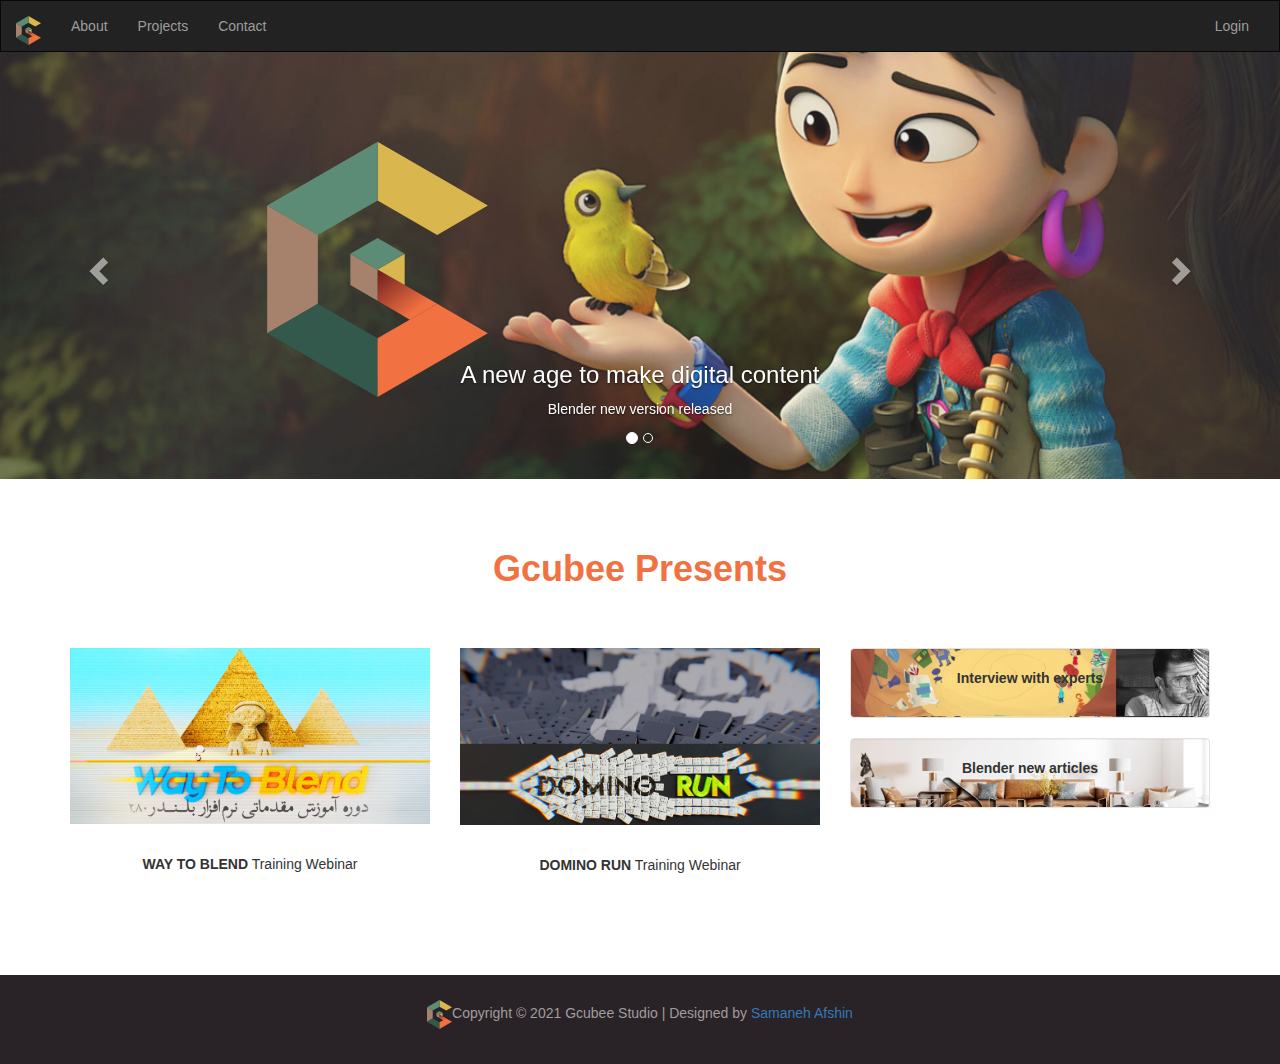
<file: gq/index.html>
<!DOCTYPE html>
<html lang="en">
<head>
  <title>Gcube Studio</title>
  <meta charset="utf-8">
  <meta name="viewport" content="width=device-width, initial-scale=1">
  <link rel="stylesheet" href="">
  <link rel="stylesheet" href="https://maxcdn.bootstrapcdn.com/bootstrap/3.4.1/css/bootstrap.min.css">
  <link rel="shortcut icon" type="image/x-icon" href="image/logo.png">

  <script src="https://ajax.googleapis.com/ajax/libs/jquery/3.7.1/jquery.min.js"></script>
  <script src="https://maxcdn.bootstrapcdn.com/bootstrap/3.4.1/js/bootstrap.min.js"></script>
  <style>

    /* Remove the navbar's default margin-bottom and rounded borders */ 
    .navbar {
      margin-bottom: 0;
      border-radius: 0;
    }
    
    /* Add a gray background color and some padding to the footer */
    footer {
      background-color: #f2f2f2;
      padding: 25px;
    }
    
  .carousel-inner img {
      width: 100%; /* Set width to 100% */
      margin: auto;
      min-height:200px;
  }

  .paddingimage{
    margin-bottom: 3rem;

  }
  h1{
    padding-top: 5rem;
    padding-bottom: 3rem;
    color: #f27141;
    font-weight: 900;
    

  }
  .backimage1{
    background-image: url(image/interview.svg);
    background-size: 100%;
    /* opacity: 50%; */
    /* background-repeat:no-repeat; */
  }
  .backimage2{
    background-image: url(image/image4.png);
    background-size: 100%;
    /* background-repeat:no-repeat; */
  }

  .colorfooter{
    background-color:#292227;
    color: rgb(160, 157, 157);
    margin-top: 7rem ;
  }

  a.linkfooter:visited {
  color: #F28123;
}



  /* Hide the carousel text when the screen is less than 600 pixels wide */
  @media (max-width: 600px) {
    .carousel-caption {
      display: none; 
    }
  }
  </style>
</head>
<body>

<nav class="navbar navbar-inverse">
  <div class="container-fluid">
    <div class="navbar-header">
      <button type="button" class="navbar-toggle" data-toggle="collapse" data-target="#myNavbar">
        <span class="icon-bar"></span>
        <span class="icon-bar"></span>
        <span class="icon-bar"></span>                        
      </button>
      <a class="navbar-brand" href="#"><img src="image/logo2.svg" alt="logo" width="25px"></a>
    </div>
    <div class="collapse navbar-collapse" id="myNavbar">
      <ul class="nav navbar-nav">
        <!-- <li class="active"><a href="#">Home</a></li> -->
        <li><a href="#">About</a></li>
        <li><a href="#">Projects</a></li>
        <li><a href="#">Contact</a></li>
      </ul>
      <ul class="nav navbar-nav navbar-right">
        <li><a href="#"> Login</a></li>
      </ul>
    </div>
  </div>
</nav>

<div id="myCarousel" class="carousel slide" data-ride="carousel">
    <!-- Indicators -->
    <ol class="carousel-indicators">
      <li data-target="#myCarousel" data-slide-to="0" class="active"></li>
      <li data-target="#myCarousel" data-slide-to="1"></li>
    </ol>

    <!-- Wrapper for slides -->
    <div class="carousel-inner" role="listbox">
      <div class="item active">
        <img src="image/banner1.svg" alt="Image">
        <div class="carousel-caption">
          <h3>A new age to make digital content</h3>
          <p>Blender new version released</p>
        </div>      
      </div>

      <div class="item">
        <img src="image/banner2.svg" alt="Image">
        <div class="carousel-caption">
          <h3>Training Tutorial</h3>
          <p>By blender artist Maisam Hosaini</p>
        </div>      
      </div>
    </div>

    <!-- Left and right controls -->
    <a class="left carousel-control" href="#myCarousel" role="button" data-slide="prev">
      <span class="glyphicon glyphicon-chevron-left" aria-hidden="true"></span>
      <span class="sr-only">Previous</span>
    </a>
    <a class="right carousel-control" href="#myCarousel" role="button" data-slide="next">
      <span class="glyphicon glyphicon-chevron-right" aria-hidden="true"></span>
      <span class="sr-only">Next</span>
    </a>
</div>
  
<div class="container text-center">    
  <h1>Gcubee Presents</h1><br>
  <div class="row">
    <div class="col-sm-4">
      <a href=""><img src="image/image1.png" class="img-responsive paddingimage" style="width:100%" alt="Image"></a>
      <p><b>WAY TO BLEND</b> Training Webinar</p>
    </div>
    <div class="col-sm-4"> 
      <a href=""><img src="image/image2.png" class="img-responsive paddingimage" style="width:100%" alt="Image"></a>
      <p><b>DOMINO RUN</b> Training Webinar</p>    

    </div>
    
    <div class="col-sm-4">
      <div class="well backimage1">
       <p><b>Interview with experts</b></p>
      </div>
      <div class="well backimage2">
       <p><b>Blender new articles</b></p>
      </div>
    </div>


  </div>
</div><br>

<footer class="container-fluid text-center colorfooter">
  <p><img src="image/logo2.svg" alt="logo" width="25px">Copyright © 2021 Gcubee Studio | Designed by <a href="../index.html"  class="linkfooter">Samaneh Afshin</a></p>
</footer>

</body>
</html>
</file>
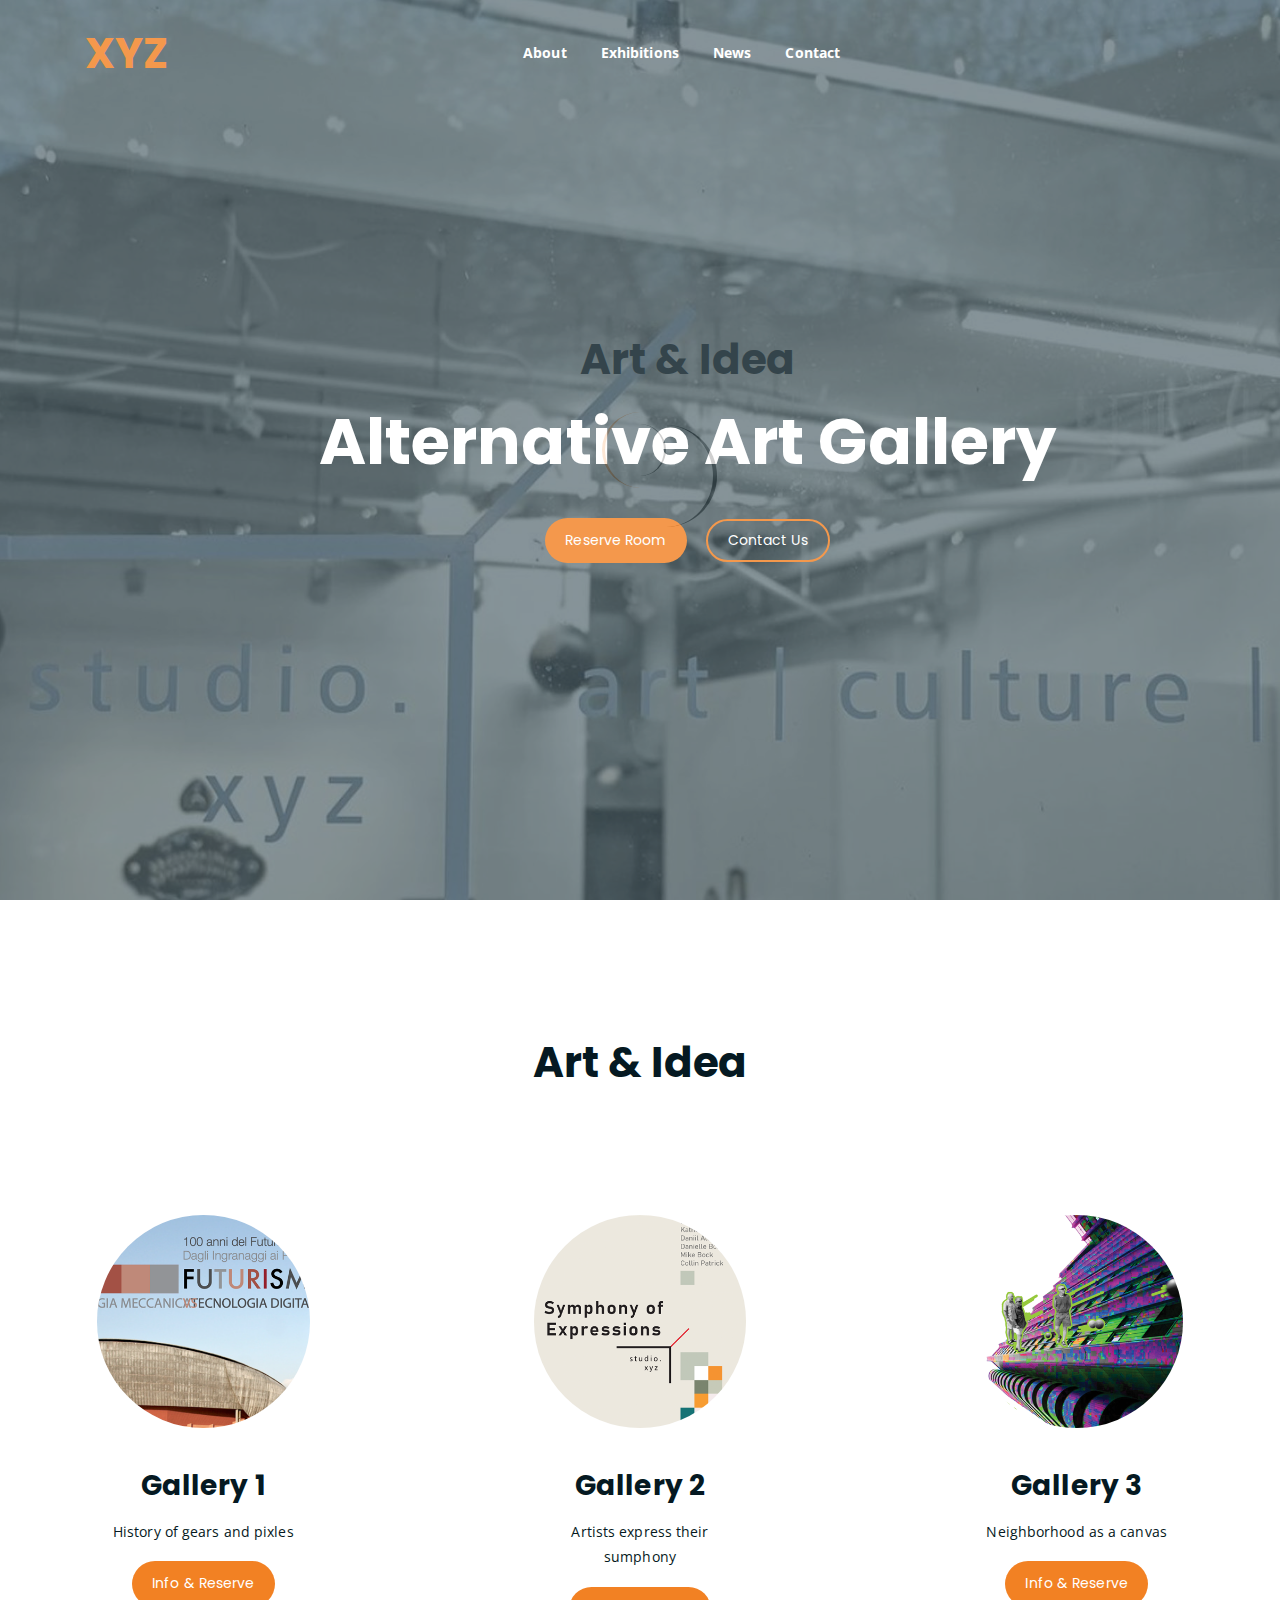
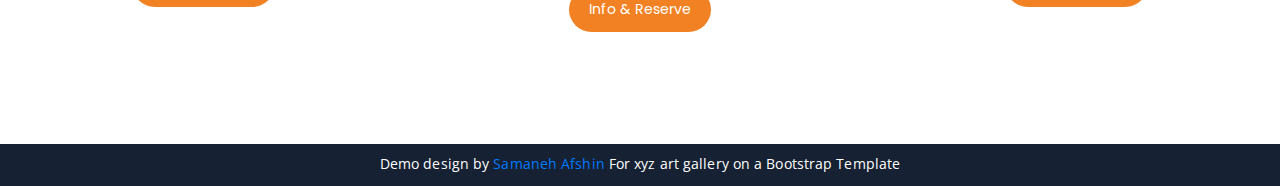
<file: xyz/index.html>
<!DOCTYPE html>
<html lang="en">
<head>
	<meta charset="UTF-8">
	<meta http-equiv="X-UA-Compatible" content="IE=edge">
	<meta name="viewport" content="width=device-width, initial-scale=1">
	<meta name="description" content="Responsive Bootstrap4 Shop Template, Created by Imran Hossain from https://imransdesign.com/">

	<!-- title -->
	<title>XYZ Studio</title>

	<!-- favicon -->
	<link rel="shortcut icon" type="image/png" href="assets/img/logoxyz.svg">
	<!-- google font -->
	<link href="https://fonts.googleapis.com/css?family=Open+Sans:300,400,700" rel="stylesheet">
	<link href="https://fonts.googleapis.com/css?family=Poppins:400,700&display=swap" rel="stylesheet">
	<!-- fontawesome -->
	<link rel="stylesheet" href="assets/css/all.min.css">
	<!-- bootstrap -->
	<link rel="stylesheet" href="assets/bootstrap/css/bootstrap.min.css">
	<!-- owl carousel -->
	<link rel="stylesheet" href="assets/css/owl.carousel.css">
	<!-- magnific popup -->
	<link rel="stylesheet" href="assets/css/magnific-popup.css">
	<!-- animate css -->
	<link rel="stylesheet" href="assets/css/animate.css">
	<!-- mean menu css -->
	<link rel="stylesheet" href="assets/css/meanmenu.min.css">
	<!-- main style -->
	<link rel="stylesheet" href="assets/css/main.css">
	<!-- responsive -->
	<link rel="stylesheet" href="assets/css/responsive.css">

</head>
<body>
	
	<!--PreLoader-->
    <div class="loader">
        <div class="loader-inner">
            <div class="circle"></div>
        </div>
    </div>
    <!--PreLoader Ends-->
	
	<!-- header -->
	<div class="top-header-area" id="sticker">
		<div class="container">
			<div class="row">
				<div class="col-lg-12 col-sm-12 text-center">
					<div class="main-menu-wrap">
						<!-- logo -->
						<div class="site-logo">
							<h2 class="logorange">XYZ</h2>
							<!-- <a href="index.html">
								<img src="assets/img/logo.png" alt=""> -->
							</a>
						</div>
						<!-- logo -->

						<!-- menu start -->
						<nav class="main-menu">
							<ul>
								
								<li><a href="">About</a></li>
								<li><a href="#">Exhibitions</a>
									
								</li>
								<li><a href="">News</a>
									
								</li>
								<li><a href="">Contact</a></li>
								
								<li>
									<div class="header-icons">
										<!-- <a class="shopping-cart" href="cart.html"><i class="fas fa-shopping-cart"></i></a>
										<a class="mobile-hide search-bar-icon" href="#"><i class="fas fa-search"></i></a> -->
									</div>
								</li>
							</ul>
						</nav>
						<a class="mobile-show search-bar-icon" href="#"><i class="fas fa-search"></i></a>
						<div class="mobile-menu"></div>
						<!-- menu end -->
					</div>
				</div>
			</div>
		</div>
	</div>
	<!-- end header -->
	
	<!-- search area -->
	<div class="search-area">
		<div class="container">
			<div class="row">
				<div class="col-lg-12">
					<span class="close-btn"><i class="fas fa-window-close"></i></span>
					<div class="search-bar">
						<div class="search-bar-tablecell">
							<h3>Search For:</h3>
							<input type="text" placeholder="Keywords">
							<button type="submit">Search <i class="fas fa-search"></i></button>
						</div>
					</div>
				</div>
			</div>
		</div>
	</div>
	<!-- end search area -->

	<!-- hero area -->
	<div class="hero-area hero-bg">
		<div class="container">
			<div class="row">
				<div class="col-lg-9 offset-lg-2 text-center">
					<div class="hero-text">
						<div class="hero-text-tablecell">
							<h2 class="subtitle">Art & Idea</h2>
							<h1>Alternative Art Gallery</h1>
							<div class="hero-btns">
								<a href="shop.html" class="boxed-btn">Reserve Room</a>
								<a href="contact.html" class="bordered-btn">Contact Us</a>
							</div>
						</div>
					</div>
				</div>
			</div>
		</div>
	</div>
	<!-- end hero area -->

	<h2 class="artidea">Art & Idea</h2>
	<div class="row">
		<div class="feature-section col-lg-4">
			<img src="assets/img/circle1.svg" alt="" class="imagegallery">
  
		  <h3 class="textgallery">Gallery 1</h3>
		  <p class="pimage">History of gears and pixles</p>
		  <a href="" class="boxed-btn">Info & Reserve</a>
		</div>
  
  
		<div class="feature-section  col-lg-4">
		  <i class="icon fa-solid fa-circle-check fa-3x"></i>
		  <img src="assets/img/circle2.svg" alt="" class="imagegallery">

		  <h3 class="textgallery">Gallery 2</h3>
		  <p>Artists express their sumphony</p>
		  <a href="" class="boxed-btn">Info & Reserve</a>
		</div>
  
		<div class="feature-section  col-lg-4">
		  <i class="icon fa-solid fa-user-group fa-3x"></i>
		  <img src="assets/img/circle3.svg" alt="" class="imagegallery">

		  <h3 class="textgallery">Gallery 3</h3>
		  <p>Neighborhood as a canvas</p>
		  <a href="" class="boxed-btn">Info & Reserve</a>
		</div> 
	</div>

	<div class="myfooter">
		<p class="pfooter">Demo design by <a href="../index.html" class="linkfooter">Samaneh Afshin</a> For xyz art gallery on a Bootstrap Template</p>

	</div>

	
  



	
	
	<!-- jquery -->
	<script src="assets/js/jquery-1.11.3.min.js"></script>
	<!-- bootstrap -->
	<script src="assets/bootstrap/js/bootstrap.min.js"></script>
	<!-- count down -->
	<script src="assets/js/jquery.countdown.js"></script>
	<!-- isotope -->
	<script src="assets/js/jquery.isotope-3.0.6.min.js"></script>
	<!-- waypoints -->
	<script src="assets/js/waypoints.js"></script>
	<!-- owl carousel -->
	<script src="assets/js/owl.carousel.min.js"></script>
	<!-- magnific popup -->
	<script src="assets/js/jquery.magnific-popup.min.js"></script>
	<!-- mean menu -->
	<script src="assets/js/jquery.meanmenu.min.js"></script>
	<!-- sticker js -->
	<script src="assets/js/sticker.js"></script>
	<!-- main js -->
	<script src="assets/js/main.js"></script>

</body>
</html>
</file>
<file: xyz/assets/css/responsive.css>
/* Medium Layout: 1280px. */
@media only screen and (min-width: 992px) {
}

@media only screen and (min-width: 992px) and (max-width: 1200px) { 
	.hero-text h1 {
	    font-size: 45px;
	}

	a.video-play-btn {
		right: 51%;
	}
	.hero-area div.hero-form {
		bottom: -20%;
	}

	.cart-buttons a:first-child {
	    margin-right: 0;
	    margin-bottom: 15px;
	}
	.contact-form form p input[type=email] {
	    margin-left: 8px;
	}
	.contact-form-box h4 i {
	    left: -20%;
	}
	.comment-template form p input[type=email] {
	    margin-left: 8px;
	}
	ul.main-menu li a {
	    padding: 15px 13px;
	}
	span.close-btn {
	    right: 0;
	}
	ul.sub-menu li a {
	    padding: 7px 10px;
	}

}
/* Tablet Layout: 768px. */
@media only screen and (min-width: 768px) and (max-width: 991px) { 
	.hero-text h1 {
	    font-size: 40px;
	}
	.footer-box {
	    margin-bottom: 40px;
	}
	.copyright p {
	    text-align: center;
	}
	.copyright .social-icons {
	    text-align: center;
	}
	.feature-bg:after {
		display: none;
	}
	.single-team-item {
	    margin-bottom: 30px;
	}
	table.cart-table {
	    margin-bottom: 50px;
	}
	.order-details-wrap {
	    margin-top: 50px;
	}
	.contact-form form p input[type=text], 
	.contact-form form p input[type=tel], 
	.contact-form form p input[type=email] {
	    width: 100%;
	}

	.contact-form form p input[type=email] {
	    margin-left: 0;
	    margin-top: 15px;
	}
	.contact-form form p input[type=tel] {
		margin-bottom: 15px;
	}

	.hero-area div.hero-form {
		width: 325px;
		top: 30%;
	}

	.comment-template form p input[type=text], 
	.comment-template form p input[type=email] {
	    width: 100%;
	}

	.comment-template form p input[type=email] {
	    margin-top: 15px;
	    margin-left: 0;
	}
	.sidebar-section {
	    margin-left: 0;
	    margin-top: 50px;
	}
	.single-product-img {
	    margin-bottom: 30px;
	}
	.single-product-img img {
	    width: 100%;
	}
	.single-project-img img {
	    width: 100%;
	}
	.site-logo a img {
	    max-width: 150px;
	}
	.site-logo {
	    text-align: center;
	    position: absolute;
	    z-index: 999;
	}
	.mean-container .mean-bar {
		z-index: 2;
	}
	.responsive-menu-wrap {
	    display: block;
	}
	.header-icons {
	    text-align: center;
	}
	.top-header-area {
	    padding: 15px 0;
	}

	.responsive-menu-wrap {
	    position: absolute;
	    top: 0;
	}

	.featured-section {
	    padding: 0;
	}

	.responsive-menu-wrap {
	    left: 50%;
	    margin-top: 10px;
	    margin-left: -57.5px;
	}
	.hero-text-tablecell {
	    padding: 0px 70px;
	}
	.hero-form .hero-text h1 {
	    font-size: 30px;
	}

	.hero-form .hero-text p.subtitle {
	    font-size: 13px;
	}

	.hero-form .hero-btns a.bordered-btn {
	    margin-left: 0;
	    margin-top: 20px;
	}

	.sticky-wrapper.is-sticky .top-header-area {
	    position: absolute!important;
	    background-color: transparent;
	}
	.featured-box {
	    padding: 30px;
	}

	.featured-section {
	    padding: 100px 0;
	}
	nav.main-menu {
	    display: none;
	}
	table.order-details {
	    width: 100%;
	}
	.contact-form-box h4 i {
	    left: -7%;
	}
	.single-product-content h3 {
	    font-size: 20px;
	    font-weight: 500;
	    line-height: 1.6;
	}

	.single-product-content {
	    margin-left: 15px;
	}
	a.mobile-hide.search-bar-icon {
	    display: none!important;
	}
	.mobile-show {
		display: block!important;
	}
	a.mobile-show.search-bar-icon {
	    position: absolute;
	    right: 60px;
	    top: 22px;
	    z-index: 999;
	    color: #fff;
	}

}

/* Mobile Layout: 320px. */
@media only screen and (max-width: 767px) {

	.site-logo img {
	    max-width: 150px;
	}

	.responsive-menu-wrap {
	    top: -35px;
	}

	span.close-btn {
		right: 35px;
	}
	.header-icons {
	    text-align: center;
	}
	.hero-text h1 {
	    font-size: 28px;
	}

	.hero-text p.subtitle {
	    font-size: 13px;
	}
	.section-title p {
	    max-width: 400px;
	}

	.section-title h3 {
	    font-size: 25px;
	}

	p.testimonial-body {
	    font-size: 15px;
	}
	.responsive-menu {
	    left: auto;
	    right: 0;
	}

	.featured-section {
	    padding: 0;
	}

	a.video-play-btn {
	    right: auto;
	    left: 50%;
	    margin-left: -45px;
	}

	.shop-banner h3 {
		font-size: 34px;
	}

	.footer-box {
	    margin-bottom: 50px;
	}

	.copyright p {
	    text-align: center;
	}

	.social-icons {
	    text-align: center;
	}

	.footer-area {
		padding: 80px 0;
	}

	.hero-text {
	    text-align: center;
	}

	.responsive-menu-wrap {
	    position: relative;
	}

	.breadcrumb-text h1 {
	    font-size: 30px;
	}

	.feature-bg:after {
	    display: none;
	}
	
	.text-block {
	    margin-bottom: 50px;
	}

	.single-team-item {
	    margin-bottom: 50px;
	}

	.team-bg {
	    height: 450px;
	}

	.total-section {
	    margin-top: 30px;
	}

	.order-details-wrap {
	    margin-top: 50px;
	}

	.contact-form form p input[type=text], 
	.contact-form form p input[type=tel], 
	.contact-form form p input[type=email] {
	    width: 100%;
	}
	.contact-form form p input[type=tel] {
		margin-bottom: 15px;
	}

	.contact-form form p input[type=email] {
	    margin-left: 0;
	    margin-top: 15px;
	}

	.find-location p {
	    font-size: 20px;
	}

	.comment-template form p input[type=email] {
	    margin-left: 0;
	    margin-top: 15px;
	}

	.comment-template form p input[type=text], 
	.comment-template form p input[type=email] {
	    width: 100%;
	}

	.sidebar-section {
	    margin-left: 0;
	    margin-top: 50px;
	}

	.single-product-content {
	    margin-left: 0;
	    margin-top: 15px;
	}

	.single-product-content h3 {
	    font-size: 20px;
	    line-height: 1.5;
	}

	.product-image {
	    padding: 60px;
	    padding-bottom: 0;
	}

	.header-icons {
	    text-align: right;
	    margin-top: 15px;
	}

	.feature-bg {
	    margin: 100px 0;
	}

	.margin-top-150p {
	    margin-top: 650px;
	}

	.display-hidden {
	    display: none;
	}

	.hero-area div.hero-form {
		right: 0;
	}

	.hero-btns a.boxed-btn {
	    display: block;
	    margin: 0 auto;
	}

	.hero-btns {
	    text-align: center;
	}

	.hero-btns a.bordered-btn {
	    margin-left: 0;
	    margin-top: 15px;
	    display: block;
	}
	.hero-area div.hero-form {
		width: auto;
	}
	.section-title p {
		max-width: 285px;
	}

	p.testimonial-body {
		max-width: 285px;
	}
	.hero-area div.hero-form {
		top: 0;
	}
	.single-media-wrap h4 {
	    font-size: 15px;
	}

	.sticky-wrapper.is-sticky .top-header-area {
	    position: absolute!important;
	    background-color: transparent;
	    padding: 25px 0;
	}
	.featured-box {
	    padding: 0 45px;
	    margin-bottom: 10px;
	}

	.featured-section {
	    padding: 100px 0;
	}
	.search-bar-tablecell input {
	    font-size: 20px;
	}
	.header-icons {
		margin-top: 0;
	}
	.site-logo {
    position: absolute;
	    z-index: 99;
	}

	.mean-container .mean-bar {
	    z-index: 2;
	}
	.section-title {
	    margin-bottom: 50px;
	}
	.service-text h3 {
	    font-size: 18px;
	}
	.featured-box h2 {
	    font-size: 23px;
	}

	.featured-box h3 {
	    font-size: 18px;
	}

	.cta-text h3 {
	    line-height: 1.6;
	}

	.news-text-box h3 {
	    font-size: 20px;
	    line-height: 1.5;
	}

	.copyright p {
	    padding-bottom: 0;
	}
	.single-service-box {
	    padding: 30px;
	}

	.service-icon-table {
	    height: 80px;
	}

	.service-icon-tablecell i {
	    font-size: 30px;
	}

	.main-menu {
	    display: none;
	}
	.error-text h1 {
	    font-size: 25px;
	}
	h2.widget-title {
	    font-size: 20px;
	}
	.cart-table-wrap {
	    width: 100%;
	    overflow-x: scroll;
	}
	table.cart-table {
		width: 690px;
	}
	.cart-buttons a:first-child {
	    margin-bottom: 15px;
	}
	.form-title h2 {
	    font-size: 20px;
	}

	.contact-form-box h4 i {
	    left: -20%;
	}
	.featured-text p {
	    line-height: 1.8;
	}
	.single-artcile-bg {
	    height: 300px;
	}

	.single-article-text h2 {
	    font-size: 20px;
	}

	.comments-list-wrap h3, .comment-template h4 {
	    font-size: 20px;
	}

	.comment-user-avater img {
	    max-width: 45px;
	}

	.comment-text-body {
	    padding-left: 60px;
	}

	.comment-text-body h4 a {
	    display: block;
	    border: none;
	    margin-left: 0;
	    margin-top: 10px;
	}

	.comment-text-body h4 {
	    font-size: 18px;
	}

	.comment-text-body p {
	    line-height: 1.8;
	}

	.single-comment-body.child {
	    margin-left: 0;
	}
	.single-product-content h3 {
	    font-size: 20px;
	    line-height: 1.5;
	}
	a.mobile-hide.search-bar-icon {
	    display: none!important;
	}
	.mobile-show {
		display: block!important;
	}
	a.mobile-show.search-bar-icon {
	    position: absolute;
	    right: 60px;
	    top: 22px;
	    z-index: 999;
	    color: #fff;
	}
}
/* Wide Mobile Layout: 480px. */
@media only screen and (min-width: 480px) and (max-width: 767px) { 
	.hero-area div.hero-form {
	    margin: 0 auto;
	    right: auto;
	    width: 380px;
	    left: 50%;
	    margin-left: -190px;
	}

	.hero-btns {
	    text-align: center;
	}

	.hero-btns a.bordered-btn {
	    margin-left: 0;
	    margin-top: 15px;
	    display: block;
	}
}
</file>
<file: xyz/assets/css/all.min.css>
.fa,.fab,.fal,.far,.fas{-moz-osx-font-smoothing:grayscale;-webkit-font-smoothing:antialiased;display:inline-block;font-style:normal;font-variant:normal;text-rendering:auto;line-height:1}.fa-lg{font-size:1.33333em;line-height:.75em;vertical-align:-.0667em}.fa-xs{font-size:.75em}.fa-sm{font-size:.875em}.fa-1x{font-size:1em}.fa-2x{font-size:2em}.fa-3x{font-size:3em}.fa-4x{font-size:4em}.fa-5x{font-size:5em}.fa-6x{font-size:6em}.fa-7x{font-size:7em}.fa-8x{font-size:8em}.fa-9x{font-size:9em}.fa-10x{font-size:10em}.fa-fw{text-align:center;width:1.25em}.fa-ul{list-style-type:none;margin-left:2.5em;padding-left:0}.fa-ul>li{position:relative}.fa-li{left:-2em;position:absolute;text-align:center;width:2em;line-height:inherit}.fa-border{border:.08em solid #eee;border-radius:.1em;padding:.2em .25em .15em}.fa-pull-left{float:left}.fa-pull-right{float:right}.fa.fa-pull-left,.fab.fa-pull-left,.fal.fa-pull-left,.far.fa-pull-left,.fas.fa-pull-left{margin-right:.3em}.fa.fa-pull-right,.fab.fa-pull-right,.fal.fa-pull-right,.far.fa-pull-right,.fas.fa-pull-right{margin-left:.3em}.fa-spin{animation:fa-spin 2s infinite linear}.fa-pulse{animation:fa-spin 1s infinite steps(8)}@keyframes fa-spin{0%{transform:rotate(0deg)}to{transform:rotate(1turn)}}.fa-rotate-90{-ms-filter:"progid:DXImageTransform.Microsoft.BasicImage(rotation=1)";transform:rotate(90deg)}.fa-rotate-180{-ms-filter:"progid:DXImageTransform.Microsoft.BasicImage(rotation=2)";transform:rotate(180deg)}.fa-rotate-270{-ms-filter:"progid:DXImageTransform.Microsoft.BasicImage(rotation=3)";transform:rotate(270deg)}.fa-flip-horizontal{-ms-filter:"progid:DXImageTransform.Microsoft.BasicImage(rotation=0, mirror=1)";transform:scaleX(-1)}.fa-flip-vertical{transform:scaleY(-1)}.fa-flip-horizontal.fa-flip-vertical,.fa-flip-vertical{-ms-filter:"progid:DXImageTransform.Microsoft.BasicImage(rotation=2, mirror=1)"}.fa-flip-horizontal.fa-flip-vertical{transform:scale(-1)}:root .fa-flip-horizontal,:root .fa-flip-vertical,:root .fa-rotate-90,:root .fa-rotate-180,:root .fa-rotate-270{filter:none}.fa-stack{display:inline-block;height:2em;line-height:2em;position:relative;vertical-align:middle;width:2.5em}.fa-stack-1x,.fa-stack-2x{left:0;position:absolute;text-align:center;width:100%}.fa-stack-1x{line-height:inherit}.fa-stack-2x{font-size:2em}.fa-inverse{color:#fff}.fa-500px:before{content:"\f26e"}.fa-accessible-icon:before{content:"\f368"}.fa-accusoft:before{content:"\f369"}.fa-acquisitions-incorporated:before{content:"\f6af"}.fa-ad:before{content:"\f641"}.fa-address-book:before{content:"\f2b9"}.fa-address-card:before{content:"\f2bb"}.fa-adjust:before{content:"\f042"}.fa-adn:before{content:"\f170"}.fa-adobe:before{content:"\f778"}.fa-adversal:before{content:"\f36a"}.fa-affiliatetheme:before{content:"\f36b"}.fa-air-freshener:before{content:"\f5d0"}.fa-algolia:before{content:"\f36c"}.fa-align-center:before{content:"\f037"}.fa-align-justify:before{content:"\f039"}.fa-align-left:before{content:"\f036"}.fa-align-right:before{content:"\f038"}.fa-alipay:before{content:"\f642"}.fa-allergies:before{content:"\f461"}.fa-amazon:before{content:"\f270"}.fa-amazon-pay:before{content:"\f42c"}.fa-ambulance:before{content:"\f0f9"}.fa-american-sign-language-interpreting:before{content:"\f2a3"}.fa-amilia:before{content:"\f36d"}.fa-anchor:before{content:"\f13d"}.fa-android:before{content:"\f17b"}.fa-angellist:before{content:"\f209"}.fa-angle-double-down:before{content:"\f103"}.fa-angle-double-left:before{content:"\f100"}.fa-angle-double-right:before{content:"\f101"}.fa-angle-double-up:before{content:"\f102"}.fa-angle-down:before{content:"\f107"}.fa-angle-left:before{content:"\f104"}.fa-angle-right:before{content:"\f105"}.fa-angle-up:before{content:"\f106"}.fa-angry:before{content:"\f556"}.fa-angrycreative:before{content:"\f36e"}.fa-angular:before{content:"\f420"}.fa-ankh:before{content:"\f644"}.fa-app-store:before{content:"\f36f"}.fa-app-store-ios:before{content:"\f370"}.fa-apper:before{content:"\f371"}.fa-apple:before{content:"\f179"}.fa-apple-alt:before{content:"\f5d1"}.fa-apple-pay:before{content:"\f415"}.fa-archive:before{content:"\f187"}.fa-archway:before{content:"\f557"}.fa-arrow-alt-circle-down:before{content:"\f358"}.fa-arrow-alt-circle-left:before{content:"\f359"}.fa-arrow-alt-circle-right:before{content:"\f35a"}.fa-arrow-alt-circle-up:before{content:"\f35b"}.fa-arrow-circle-down:before{content:"\f0ab"}.fa-arrow-circle-left:before{content:"\f0a8"}.fa-arrow-circle-right:before{content:"\f0a9"}.fa-arrow-circle-up:before{content:"\f0aa"}.fa-arrow-down:before{content:"\f063"}.fa-arrow-left:before{content:"\f060"}.fa-arrow-right:before{content:"\f061"}.fa-arrow-up:before{content:"\f062"}.fa-arrows-alt:before{content:"\f0b2"}.fa-arrows-alt-h:before{content:"\f337"}.fa-arrows-alt-v:before{content:"\f338"}.fa-artstation:before{content:"\f77a"}.fa-assistive-listening-systems:before{content:"\f2a2"}.fa-asterisk:before{content:"\f069"}.fa-asymmetrik:before{content:"\f372"}.fa-at:before{content:"\f1fa"}.fa-atlas:before{content:"\f558"}.fa-atlassian:before{content:"\f77b"}.fa-atom:before{content:"\f5d2"}.fa-audible:before{content:"\f373"}.fa-audio-description:before{content:"\f29e"}.fa-autoprefixer:before{content:"\f41c"}.fa-avianex:before{content:"\f374"}.fa-aviato:before{content:"\f421"}.fa-award:before{content:"\f559"}.fa-aws:before{content:"\f375"}.fa-baby:before{content:"\f77c"}.fa-baby-carriage:before{content:"\f77d"}.fa-backspace:before{content:"\f55a"}.fa-backward:before{content:"\f04a"}.fa-balance-scale:before{content:"\f24e"}.fa-ban:before{content:"\f05e"}.fa-band-aid:before{content:"\f462"}.fa-bandcamp:before{content:"\f2d5"}.fa-barcode:before{content:"\f02a"}.fa-bars:before{content:"\f0c9"}.fa-baseball-ball:before{content:"\f433"}.fa-basketball-ball:before{content:"\f434"}.fa-bath:before{content:"\f2cd"}.fa-battery-empty:before{content:"\f244"}.fa-battery-full:before{content:"\f240"}.fa-battery-half:before{content:"\f242"}.fa-battery-quarter:before{content:"\f243"}.fa-battery-three-quarters:before{content:"\f241"}.fa-bed:before{content:"\f236"}.fa-beer:before{content:"\f0fc"}.fa-behance:before{content:"\f1b4"}.fa-behance-square:before{content:"\f1b5"}.fa-bell:before{content:"\f0f3"}.fa-bell-slash:before{content:"\f1f6"}.fa-bezier-curve:before{content:"\f55b"}.fa-bible:before{content:"\f647"}.fa-bicycle:before{content:"\f206"}.fa-bimobject:before{content:"\f378"}.fa-binoculars:before{content:"\f1e5"}.fa-biohazard:before{content:"\f780"}.fa-birthday-cake:before{content:"\f1fd"}.fa-bitbucket:before{content:"\f171"}.fa-bitcoin:before{content:"\f379"}.fa-bity:before{content:"\f37a"}.fa-black-tie:before{content:"\f27e"}.fa-blackberry:before{content:"\f37b"}.fa-blender:before{content:"\f517"}.fa-blender-phone:before{content:"\f6b6"}.fa-blind:before{content:"\f29d"}.fa-blog:before{content:"\f781"}.fa-blogger:before{content:"\f37c"}.fa-blogger-b:before{content:"\f37d"}.fa-bluetooth:before{content:"\f293"}.fa-bluetooth-b:before{content:"\f294"}.fa-bold:before{content:"\f032"}.fa-bolt:before{content:"\f0e7"}.fa-bomb:before{content:"\f1e2"}.fa-bone:before{content:"\f5d7"}.fa-bong:before{content:"\f55c"}.fa-book:before{content:"\f02d"}.fa-book-dead:before{content:"\f6b7"}.fa-book-open:before{content:"\f518"}.fa-book-reader:before{content:"\f5da"}.fa-bookmark:before{content:"\f02e"}.fa-bowling-ball:before{content:"\f436"}.fa-box:before{content:"\f466"}.fa-box-open:before{content:"\f49e"}.fa-boxes:before{content:"\f468"}.fa-braille:before{content:"\f2a1"}.fa-brain:before{content:"\f5dc"}.fa-briefcase:before{content:"\f0b1"}.fa-briefcase-medical:before{content:"\f469"}.fa-broadcast-tower:before{content:"\f519"}.fa-broom:before{content:"\f51a"}.fa-brush:before{content:"\f55d"}.fa-btc:before{content:"\f15a"}.fa-bug:before{content:"\f188"}.fa-building:before{content:"\f1ad"}.fa-bullhorn:before{content:"\f0a1"}.fa-bullseye:before{content:"\f140"}.fa-burn:before{content:"\f46a"}.fa-buromobelexperte:before{content:"\f37f"}.fa-bus:before{content:"\f207"}.fa-bus-alt:before{content:"\f55e"}.fa-business-time:before{content:"\f64a"}.fa-buysellads:before{content:"\f20d"}.fa-calculator:before{content:"\f1ec"}.fa-calendar:before{content:"\f133"}.fa-calendar-alt:before{content:"\f073"}.fa-calendar-check:before{content:"\f274"}.fa-calendar-day:before{content:"\f783"}.fa-calendar-minus:before{content:"\f272"}.fa-calendar-plus:before{content:"\f271"}.fa-calendar-times:before{content:"\f273"}.fa-calendar-week:before{content:"\f784"}.fa-camera:before{content:"\f030"}.fa-camera-retro:before{content:"\f083"}.fa-campground:before{content:"\f6bb"}.fa-canadian-maple-leaf:before{content:"\f785"}.fa-candy-cane:before{content:"\f786"}.fa-cannabis:before{content:"\f55f"}.fa-capsules:before{content:"\f46b"}.fa-car:before{content:"\f1b9"}.fa-car-alt:before{content:"\f5de"}.fa-car-battery:before{content:"\f5df"}.fa-car-crash:before{content:"\f5e1"}.fa-car-side:before{content:"\f5e4"}.fa-caret-down:before{content:"\f0d7"}.fa-caret-left:before{content:"\f0d9"}.fa-caret-right:before{content:"\f0da"}.fa-caret-square-down:before{content:"\f150"}.fa-caret-square-left:before{content:"\f191"}.fa-caret-square-right:before{content:"\f152"}.fa-caret-square-up:before{content:"\f151"}.fa-caret-up:before{content:"\f0d8"}.fa-carrot:before{content:"\f787"}.fa-cart-arrow-down:before{content:"\f218"}.fa-cart-plus:before{content:"\f217"}.fa-cash-register:before{content:"\f788"}.fa-cat:before{content:"\f6be"}.fa-cc-amazon-pay:before{content:"\f42d"}.fa-cc-amex:before{content:"\f1f3"}.fa-cc-apple-pay:before{content:"\f416"}.fa-cc-diners-club:before{content:"\f24c"}.fa-cc-discover:before{content:"\f1f2"}.fa-cc-jcb:before{content:"\f24b"}.fa-cc-mastercard:before{content:"\f1f1"}.fa-cc-paypal:before{content:"\f1f4"}.fa-cc-stripe:before{content:"\f1f5"}.fa-cc-visa:before{content:"\f1f0"}.fa-centercode:before{content:"\f380"}.fa-centos:before{content:"\f789"}.fa-certificate:before{content:"\f0a3"}.fa-chair:before{content:"\f6c0"}.fa-chalkboard:before{content:"\f51b"}.fa-chalkboard-teacher:before{content:"\f51c"}.fa-charging-station:before{content:"\f5e7"}.fa-chart-area:before{content:"\f1fe"}.fa-chart-bar:before{content:"\f080"}.fa-chart-line:before{content:"\f201"}.fa-chart-pie:before{content:"\f200"}.fa-check:before{content:"\f00c"}.fa-check-circle:before{content:"\f058"}.fa-check-double:before{content:"\f560"}.fa-check-square:before{content:"\f14a"}.fa-chess:before{content:"\f439"}.fa-chess-bishop:before{content:"\f43a"}.fa-chess-board:before{content:"\f43c"}.fa-chess-king:before{content:"\f43f"}.fa-chess-knight:before{content:"\f441"}.fa-chess-pawn:before{content:"\f443"}.fa-chess-queen:before{content:"\f445"}.fa-chess-rook:before{content:"\f447"}.fa-chevron-circle-down:before{content:"\f13a"}.fa-chevron-circle-left:before{content:"\f137"}.fa-chevron-circle-right:before{content:"\f138"}.fa-chevron-circle-up:before{content:"\f139"}.fa-chevron-down:before{content:"\f078"}.fa-chevron-left:before{content:"\f053"}.fa-chevron-right:before{content:"\f054"}.fa-chevron-up:before{content:"\f077"}.fa-child:before{content:"\f1ae"}.fa-chrome:before{content:"\f268"}.fa-church:before{content:"\f51d"}.fa-circle:before{content:"\f111"}.fa-circle-notch:before{content:"\f1ce"}.fa-city:before{content:"\f64f"}.fa-clipboard:before{content:"\f328"}.fa-clipboard-check:before{content:"\f46c"}.fa-clipboard-list:before{content:"\f46d"}.fa-clock:before{content:"\f017"}.fa-clone:before{content:"\f24d"}.fa-closed-captioning:before{content:"\f20a"}.fa-cloud:before{content:"\f0c2"}.fa-cloud-download-alt:before{content:"\f381"}.fa-cloud-meatball:before{content:"\f73b"}.fa-cloud-moon:before{content:"\f6c3"}.fa-cloud-moon-rain:before{content:"\f73c"}.fa-cloud-rain:before{content:"\f73d"}.fa-cloud-showers-heavy:before{content:"\f740"}.fa-cloud-sun:before{content:"\f6c4"}.fa-cloud-sun-rain:before{content:"\f743"}.fa-cloud-upload-alt:before{content:"\f382"}.fa-cloudscale:before{content:"\f383"}.fa-cloudsmith:before{content:"\f384"}.fa-cloudversify:before{content:"\f385"}.fa-cocktail:before{content:"\f561"}.fa-code:before{content:"\f121"}.fa-code-branch:before{content:"\f126"}.fa-codepen:before{content:"\f1cb"}.fa-codiepie:before{content:"\f284"}.fa-coffee:before{content:"\f0f4"}.fa-cog:before{content:"\f013"}.fa-cogs:before{content:"\f085"}.fa-coins:before{content:"\f51e"}.fa-columns:before{content:"\f0db"}.fa-comment:before{content:"\f075"}.fa-comment-alt:before{content:"\f27a"}.fa-comment-dollar:before{content:"\f651"}.fa-comment-dots:before{content:"\f4ad"}.fa-comment-slash:before{content:"\f4b3"}.fa-comments:before{content:"\f086"}.fa-comments-dollar:before{content:"\f653"}.fa-compact-disc:before{content:"\f51f"}.fa-compass:before{content:"\f14e"}.fa-compress:before{content:"\f066"}.fa-compress-arrows-alt:before{content:"\f78c"}.fa-concierge-bell:before{content:"\f562"}.fa-confluence:before{content:"\f78d"}.fa-connectdevelop:before{content:"\f20e"}.fa-contao:before{content:"\f26d"}.fa-cookie:before{content:"\f563"}.fa-cookie-bite:before{content:"\f564"}.fa-copy:before{content:"\f0c5"}.fa-copyright:before{content:"\f1f9"}.fa-couch:before{content:"\f4b8"}.fa-cpanel:before{content:"\f388"}.fa-creative-commons:before{content:"\f25e"}.fa-creative-commons-by:before{content:"\f4e7"}.fa-creative-commons-nc:before{content:"\f4e8"}.fa-creative-commons-nc-eu:before{content:"\f4e9"}.fa-creative-commons-nc-jp:before{content:"\f4ea"}.fa-creative-commons-nd:before{content:"\f4eb"}.fa-creative-commons-pd:before{content:"\f4ec"}.fa-creative-commons-pd-alt:before{content:"\f4ed"}.fa-creative-commons-remix:before{content:"\f4ee"}.fa-creative-commons-sa:before{content:"\f4ef"}.fa-creative-commons-sampling:before{content:"\f4f0"}.fa-creative-commons-sampling-plus:before{content:"\f4f1"}.fa-creative-commons-share:before{content:"\f4f2"}.fa-creative-commons-zero:before{content:"\f4f3"}.fa-credit-card:before{content:"\f09d"}.fa-critical-role:before{content:"\f6c9"}.fa-crop:before{content:"\f125"}.fa-crop-alt:before{content:"\f565"}.fa-cross:before{content:"\f654"}.fa-crosshairs:before{content:"\f05b"}.fa-crow:before{content:"\f520"}.fa-crown:before{content:"\f521"}.fa-css3:before{content:"\f13c"}.fa-css3-alt:before{content:"\f38b"}.fa-cube:before{content:"\f1b2"}.fa-cubes:before{content:"\f1b3"}.fa-cut:before{content:"\f0c4"}.fa-cuttlefish:before{content:"\f38c"}.fa-d-and-d:before{content:"\f38d"}.fa-d-and-d-beyond:before{content:"\f6ca"}.fa-dashcube:before{content:"\f210"}.fa-database:before{content:"\f1c0"}.fa-deaf:before{content:"\f2a4"}.fa-delicious:before{content:"\f1a5"}.fa-democrat:before{content:"\f747"}.fa-deploydog:before{content:"\f38e"}.fa-deskpro:before{content:"\f38f"}.fa-desktop:before{content:"\f108"}.fa-dev:before{content:"\f6cc"}.fa-deviantart:before{content:"\f1bd"}.fa-dharmachakra:before{content:"\f655"}.fa-dhl:before{content:"\f790"}.fa-diagnoses:before{content:"\f470"}.fa-diaspora:before{content:"\f791"}.fa-dice:before{content:"\f522"}.fa-dice-d20:before{content:"\f6cf"}.fa-dice-d6:before{content:"\f6d1"}.fa-dice-five:before{content:"\f523"}.fa-dice-four:before{content:"\f524"}.fa-dice-one:before{content:"\f525"}.fa-dice-six:before{content:"\f526"}.fa-dice-three:before{content:"\f527"}.fa-dice-two:before{content:"\f528"}.fa-digg:before{content:"\f1a6"}.fa-digital-ocean:before{content:"\f391"}.fa-digital-tachograph:before{content:"\f566"}.fa-directions:before{content:"\f5eb"}.fa-discord:before{content:"\f392"}.fa-discourse:before{content:"\f393"}.fa-divide:before{content:"\f529"}.fa-dizzy:before{content:"\f567"}.fa-dna:before{content:"\f471"}.fa-dochub:before{content:"\f394"}.fa-docker:before{content:"\f395"}.fa-dog:before{content:"\f6d3"}.fa-dollar-sign:before{content:"\f155"}.fa-dolly:before{content:"\f472"}.fa-dolly-flatbed:before{content:"\f474"}.fa-donate:before{content:"\f4b9"}.fa-door-closed:before{content:"\f52a"}.fa-door-open:before{content:"\f52b"}.fa-dot-circle:before{content:"\f192"}.fa-dove:before{content:"\f4ba"}.fa-download:before{content:"\f019"}.fa-draft2digital:before{content:"\f396"}.fa-drafting-compass:before{content:"\f568"}.fa-dragon:before{content:"\f6d5"}.fa-draw-polygon:before{content:"\f5ee"}.fa-dribbble:before{content:"\f17d"}.fa-dribbble-square:before{content:"\f397"}.fa-dropbox:before{content:"\f16b"}.fa-drum:before{content:"\f569"}.fa-drum-steelpan:before{content:"\f56a"}.fa-drumstick-bite:before{content:"\f6d7"}.fa-drupal:before{content:"\f1a9"}.fa-dumbbell:before{content:"\f44b"}.fa-dumpster:before{content:"\f793"}.fa-dumpster-fire:before{content:"\f794"}.fa-dungeon:before{content:"\f6d9"}.fa-dyalog:before{content:"\f399"}.fa-earlybirds:before{content:"\f39a"}.fa-ebay:before{content:"\f4f4"}.fa-edge:before{content:"\f282"}.fa-edit:before{content:"\f044"}.fa-eject:before{content:"\f052"}.fa-elementor:before{content:"\f430"}.fa-ellipsis-h:before{content:"\f141"}.fa-ellipsis-v:before{content:"\f142"}.fa-ello:before{content:"\f5f1"}.fa-ember:before{content:"\f423"}.fa-empire:before{content:"\f1d1"}.fa-envelope:before{content:"\f0e0"}.fa-envelope-open:before{content:"\f2b6"}.fa-envelope-open-text:before{content:"\f658"}.fa-envelope-square:before{content:"\f199"}.fa-envira:before{content:"\f299"}.fa-equals:before{content:"\f52c"}.fa-eraser:before{content:"\f12d"}.fa-erlang:before{content:"\f39d"}.fa-ethereum:before{content:"\f42e"}.fa-ethernet:before{content:"\f796"}.fa-etsy:before{content:"\f2d7"}.fa-euro-sign:before{content:"\f153"}.fa-exchange-alt:before{content:"\f362"}.fa-exclamation:before{content:"\f12a"}.fa-exclamation-circle:before{content:"\f06a"}.fa-exclamation-triangle:before{content:"\f071"}.fa-expand:before{content:"\f065"}.fa-expand-arrows-alt:before{content:"\f31e"}.fa-expeditedssl:before{content:"\f23e"}.fa-external-link-alt:before{content:"\f35d"}.fa-external-link-square-alt:before{content:"\f360"}.fa-eye:before{content:"\f06e"}.fa-eye-dropper:before{content:"\f1fb"}.fa-eye-slash:before{content:"\f070"}.fa-facebook:before{content:"\f09a"}.fa-facebook-f:before{content:"\f39e"}.fa-facebook-messenger:before{content:"\f39f"}.fa-facebook-square:before{content:"\f082"}.fa-fantasy-flight-games:before{content:"\f6dc"}.fa-fast-backward:before{content:"\f049"}.fa-fast-forward:before{content:"\f050"}.fa-fax:before{content:"\f1ac"}.fa-feather:before{content:"\f52d"}.fa-feather-alt:before{content:"\f56b"}.fa-fedex:before{content:"\f797"}.fa-fedora:before{content:"\f798"}.fa-female:before{content:"\f182"}.fa-fighter-jet:before{content:"\f0fb"}.fa-figma:before{content:"\f799"}.fa-file:before{content:"\f15b"}.fa-file-alt:before{content:"\f15c"}.fa-file-archive:before{content:"\f1c6"}.fa-file-audio:before{content:"\f1c7"}.fa-file-code:before{content:"\f1c9"}.fa-file-contract:before{content:"\f56c"}.fa-file-csv:before{content:"\f6dd"}.fa-file-download:before{content:"\f56d"}.fa-file-excel:before{content:"\f1c3"}.fa-file-export:before{content:"\f56e"}.fa-file-image:before{content:"\f1c5"}.fa-file-import:before{content:"\f56f"}.fa-file-invoice:before{content:"\f570"}.fa-file-invoice-dollar:before{content:"\f571"}.fa-file-medical:before{content:"\f477"}.fa-file-medical-alt:before{content:"\f478"}.fa-file-pdf:before{content:"\f1c1"}.fa-file-powerpoint:before{content:"\f1c4"}.fa-file-prescription:before{content:"\f572"}.fa-file-signature:before{content:"\f573"}.fa-file-upload:before{content:"\f574"}.fa-file-video:before{content:"\f1c8"}.fa-file-word:before{content:"\f1c2"}.fa-fill:before{content:"\f575"}.fa-fill-drip:before{content:"\f576"}.fa-film:before{content:"\f008"}.fa-filter:before{content:"\f0b0"}.fa-fingerprint:before{content:"\f577"}.fa-fire:before{content:"\f06d"}.fa-fire-alt:before{content:"\f7e4"}.fa-fire-extinguisher:before{content:"\f134"}.fa-firefox:before{content:"\f269"}.fa-first-aid:before{content:"\f479"}.fa-first-order:before{content:"\f2b0"}.fa-first-order-alt:before{content:"\f50a"}.fa-firstdraft:before{content:"\f3a1"}.fa-fish:before{content:"\f578"}.fa-fist-raised:before{content:"\f6de"}.fa-flag:before{content:"\f024"}.fa-flag-checkered:before{content:"\f11e"}.fa-flag-usa:before{content:"\f74d"}.fa-flask:before{content:"\f0c3"}.fa-flickr:before{content:"\f16e"}.fa-flipboard:before{content:"\f44d"}.fa-flushed:before{content:"\f579"}.fa-fly:before{content:"\f417"}.fa-folder:before{content:"\f07b"}.fa-folder-minus:before{content:"\f65d"}.fa-folder-open:before{content:"\f07c"}.fa-folder-plus:before{content:"\f65e"}.fa-font:before{content:"\f031"}.fa-font-awesome:before{content:"\f2b4"}.fa-font-awesome-alt:before{content:"\f35c"}.fa-font-awesome-flag:before{content:"\f425"}.fa-font-awesome-logo-full:before{content:"\f4e6"}.fa-fonticons:before{content:"\f280"}.fa-fonticons-fi:before{content:"\f3a2"}.fa-football-ball:before{content:"\f44e"}.fa-fort-awesome:before{content:"\f286"}.fa-fort-awesome-alt:before{content:"\f3a3"}.fa-forumbee:before{content:"\f211"}.fa-forward:before{content:"\f04e"}.fa-foursquare:before{content:"\f180"}.fa-free-code-camp:before{content:"\f2c5"}.fa-freebsd:before{content:"\f3a4"}.fa-frog:before{content:"\f52e"}.fa-frown:before{content:"\f119"}.fa-frown-open:before{content:"\f57a"}.fa-fulcrum:before{content:"\f50b"}.fa-funnel-dollar:before{content:"\f662"}.fa-futbol:before{content:"\f1e3"}.fa-galactic-republic:before{content:"\f50c"}.fa-galactic-senate:before{content:"\f50d"}.fa-gamepad:before{content:"\f11b"}.fa-gas-pump:before{content:"\f52f"}.fa-gavel:before{content:"\f0e3"}.fa-gem:before{content:"\f3a5"}.fa-genderless:before{content:"\f22d"}.fa-get-pocket:before{content:"\f265"}.fa-gg:before{content:"\f260"}.fa-gg-circle:before{content:"\f261"}.fa-ghost:before{content:"\f6e2"}.fa-gift:before{content:"\f06b"}.fa-gifts:before{content:"\f79c"}.fa-git:before{content:"\f1d3"}.fa-git-square:before{content:"\f1d2"}.fa-github:before{content:"\f09b"}.fa-github-alt:before{content:"\f113"}.fa-github-square:before{content:"\f092"}.fa-gitkraken:before{content:"\f3a6"}.fa-gitlab:before{content:"\f296"}.fa-gitter:before{content:"\f426"}.fa-glass-cheers:before{content:"\f79f"}.fa-glass-martini:before{content:"\f000"}.fa-glass-martini-alt:before{content:"\f57b"}.fa-glass-whiskey:before{content:"\f7a0"}.fa-glasses:before{content:"\f530"}.fa-glide:before{content:"\f2a5"}.fa-glide-g:before{content:"\f2a6"}.fa-globe:before{content:"\f0ac"}.fa-globe-africa:before{content:"\f57c"}.fa-globe-americas:before{content:"\f57d"}.fa-globe-asia:before{content:"\f57e"}.fa-globe-europe:before{content:"\f7a2"}.fa-gofore:before{content:"\f3a7"}.fa-golf-ball:before{content:"\f450"}.fa-goodreads:before{content:"\f3a8"}.fa-goodreads-g:before{content:"\f3a9"}.fa-google:before{content:"\f1a0"}.fa-google-drive:before{content:"\f3aa"}.fa-google-play:before{content:"\f3ab"}.fa-google-plus:before{content:"\f2b3"}.fa-google-plus-g:before{content:"\f0d5"}.fa-google-plus-square:before{content:"\f0d4"}.fa-google-wallet:before{content:"\f1ee"}.fa-gopuram:before{content:"\f664"}.fa-graduation-cap:before{content:"\f19d"}.fa-gratipay:before{content:"\f184"}.fa-grav:before{content:"\f2d6"}.fa-greater-than:before{content:"\f531"}.fa-greater-than-equal:before{content:"\f532"}.fa-grimace:before{content:"\f57f"}.fa-grin:before{content:"\f580"}.fa-grin-alt:before{content:"\f581"}.fa-grin-beam:before{content:"\f582"}.fa-grin-beam-sweat:before{content:"\f583"}.fa-grin-hearts:before{content:"\f584"}.fa-grin-squint:before{content:"\f585"}.fa-grin-squint-tears:before{content:"\f586"}.fa-grin-stars:before{content:"\f587"}.fa-grin-tears:before{content:"\f588"}.fa-grin-tongue:before{content:"\f589"}.fa-grin-tongue-squint:before{content:"\f58a"}.fa-grin-tongue-wink:before{content:"\f58b"}.fa-grin-wink:before{content:"\f58c"}.fa-grip-horizontal:before{content:"\f58d"}.fa-grip-lines:before{content:"\f7a4"}.fa-grip-lines-vertical:before{content:"\f7a5"}.fa-grip-vertical:before{content:"\f58e"}.fa-gripfire:before{content:"\f3ac"}.fa-grunt:before{content:"\f3ad"}.fa-guitar:before{content:"\f7a6"}.fa-gulp:before{content:"\f3ae"}.fa-h-square:before{content:"\f0fd"}.fa-hacker-news:before{content:"\f1d4"}.fa-hacker-news-square:before{content:"\f3af"}.fa-hackerrank:before{content:"\f5f7"}.fa-hammer:before{content:"\f6e3"}.fa-hamsa:before{content:"\f665"}.fa-hand-holding:before{content:"\f4bd"}.fa-hand-holding-heart:before{content:"\f4be"}.fa-hand-holding-usd:before{content:"\f4c0"}.fa-hand-lizard:before{content:"\f258"}.fa-hand-paper:before{content:"\f256"}.fa-hand-peace:before{content:"\f25b"}.fa-hand-point-down:before{content:"\f0a7"}.fa-hand-point-left:before{content:"\f0a5"}.fa-hand-point-right:before{content:"\f0a4"}.fa-hand-point-up:before{content:"\f0a6"}.fa-hand-pointer:before{content:"\f25a"}.fa-hand-rock:before{content:"\f255"}.fa-hand-scissors:before{content:"\f257"}.fa-hand-spock:before{content:"\f259"}.fa-hands:before{content:"\f4c2"}.fa-hands-helping:before{content:"\f4c4"}.fa-handshake:before{content:"\f2b5"}.fa-hanukiah:before{content:"\f6e6"}.fa-hashtag:before{content:"\f292"}.fa-hat-wizard:before{content:"\f6e8"}.fa-haykal:before{content:"\f666"}.fa-hdd:before{content:"\f0a0"}.fa-heading:before{content:"\f1dc"}.fa-headphones:before{content:"\f025"}.fa-headphones-alt:before{content:"\f58f"}.fa-headset:before{content:"\f590"}.fa-heart:before{content:"\f004"}.fa-heart-broken:before{content:"\f7a9"}.fa-heartbeat:before{content:"\f21e"}.fa-helicopter:before{content:"\f533"}.fa-highlighter:before{content:"\f591"}.fa-hiking:before{content:"\f6ec"}.fa-hippo:before{content:"\f6ed"}.fa-hips:before{content:"\f452"}.fa-hire-a-helper:before{content:"\f3b0"}.fa-history:before{content:"\f1da"}.fa-hockey-puck:before{content:"\f453"}.fa-holly-berry:before{content:"\f7aa"}.fa-home:before{content:"\f015"}.fa-hooli:before{content:"\f427"}.fa-hornbill:before{content:"\f592"}.fa-horse:before{content:"\f6f0"}.fa-horse-head:before{content:"\f7ab"}.fa-hospital:before{content:"\f0f8"}.fa-hospital-alt:before{content:"\f47d"}.fa-hospital-symbol:before{content:"\f47e"}.fa-hot-tub:before{content:"\f593"}.fa-hotel:before{content:"\f594"}.fa-hotjar:before{content:"\f3b1"}.fa-hourglass:before{content:"\f254"}.fa-hourglass-end:before{content:"\f253"}.fa-hourglass-half:before{content:"\f252"}.fa-hourglass-start:before{content:"\f251"}.fa-house-damage:before{content:"\f6f1"}.fa-houzz:before{content:"\f27c"}.fa-hryvnia:before{content:"\f6f2"}.fa-html5:before{content:"\f13b"}.fa-hubspot:before{content:"\f3b2"}.fa-i-cursor:before{content:"\f246"}.fa-icicles:before{content:"\f7ad"}.fa-id-badge:before{content:"\f2c1"}.fa-id-card:before{content:"\f2c2"}.fa-id-card-alt:before{content:"\f47f"}.fa-igloo:before{content:"\f7ae"}.fa-image:before{content:"\f03e"}.fa-images:before{content:"\f302"}.fa-imdb:before{content:"\f2d8"}.fa-inbox:before{content:"\f01c"}.fa-indent:before{content:"\f03c"}.fa-industry:before{content:"\f275"}.fa-infinity:before{content:"\f534"}.fa-info:before{content:"\f129"}.fa-info-circle:before{content:"\f05a"}.fa-instagram:before{content:"\f16d"}.fa-intercom:before{content:"\f7af"}.fa-internet-explorer:before{content:"\f26b"}.fa-invision:before{content:"\f7b0"}.fa-ioxhost:before{content:"\f208"}.fa-italic:before{content:"\f033"}.fa-itunes:before{content:"\f3b4"}.fa-itunes-note:before{content:"\f3b5"}.fa-java:before{content:"\f4e4"}.fa-jedi:before{content:"\f669"}.fa-jedi-order:before{content:"\f50e"}.fa-jenkins:before{content:"\f3b6"}.fa-jira:before{content:"\f7b1"}.fa-joget:before{content:"\f3b7"}.fa-joint:before{content:"\f595"}.fa-joomla:before{content:"\f1aa"}.fa-journal-whills:before{content:"\f66a"}.fa-js:before{content:"\f3b8"}.fa-js-square:before{content:"\f3b9"}.fa-jsfiddle:before{content:"\f1cc"}.fa-kaaba:before{content:"\f66b"}.fa-kaggle:before{content:"\f5fa"}.fa-key:before{content:"\f084"}.fa-keybase:before{content:"\f4f5"}.fa-keyboard:before{content:"\f11c"}.fa-keycdn:before{content:"\f3ba"}.fa-khanda:before{content:"\f66d"}.fa-kickstarter:before{content:"\f3bb"}.fa-kickstarter-k:before{content:"\f3bc"}.fa-kiss:before{content:"\f596"}.fa-kiss-beam:before{content:"\f597"}.fa-kiss-wink-heart:before{content:"\f598"}.fa-kiwi-bird:before{content:"\f535"}.fa-korvue:before{content:"\f42f"}.fa-landmark:before{content:"\f66f"}.fa-language:before{content:"\f1ab"}.fa-laptop:before{content:"\f109"}.fa-laptop-code:before{content:"\f5fc"}.fa-laravel:before{content:"\f3bd"}.fa-lastfm:before{content:"\f202"}.fa-lastfm-square:before{content:"\f203"}.fa-laugh:before{content:"\f599"}.fa-laugh-beam:before{content:"\f59a"}.fa-laugh-squint:before{content:"\f59b"}.fa-laugh-wink:before{content:"\f59c"}.fa-layer-group:before{content:"\f5fd"}.fa-leaf:before{content:"\f06c"}.fa-leanpub:before{content:"\f212"}.fa-lemon:before{content:"\f094"}.fa-less:before{content:"\f41d"}.fa-less-than:before{content:"\f536"}.fa-less-than-equal:before{content:"\f537"}.fa-level-down-alt:before{content:"\f3be"}.fa-level-up-alt:before{content:"\f3bf"}.fa-life-ring:before{content:"\f1cd"}.fa-lightbulb:before{content:"\f0eb"}.fa-line:before{content:"\f3c0"}.fa-link:before{content:"\f0c1"}.fa-linkedin:before{content:"\f08c"}.fa-linkedin-in:before{content:"\f0e1"}.fa-linode:before{content:"\f2b8"}.fa-linux:before{content:"\f17c"}.fa-lira-sign:before{content:"\f195"}.fa-list:before{content:"\f03a"}.fa-list-alt:before{content:"\f022"}.fa-list-ol:before{content:"\f0cb"}.fa-list-ul:before{content:"\f0ca"}.fa-location-arrow:before{content:"\f124"}.fa-lock:before{content:"\f023"}.fa-lock-open:before{content:"\f3c1"}.fa-long-arrow-alt-down:before{content:"\f309"}.fa-long-arrow-alt-left:before{content:"\f30a"}.fa-long-arrow-alt-right:before{content:"\f30b"}.fa-long-arrow-alt-up:before{content:"\f30c"}.fa-low-vision:before{content:"\f2a8"}.fa-luggage-cart:before{content:"\f59d"}.fa-lyft:before{content:"\f3c3"}.fa-magento:before{content:"\f3c4"}.fa-magic:before{content:"\f0d0"}.fa-magnet:before{content:"\f076"}.fa-mail-bulk:before{content:"\f674"}.fa-mailchimp:before{content:"\f59e"}.fa-male:before{content:"\f183"}.fa-mandalorian:before{content:"\f50f"}.fa-map:before{content:"\f279"}.fa-map-marked:before{content:"\f59f"}.fa-map-marked-alt:before{content:"\f5a0"}.fa-map-marker:before{content:"\f041"}.fa-map-marker-alt:before{content:"\f3c5"}.fa-map-pin:before{content:"\f276"}.fa-map-signs:before{content:"\f277"}.fa-markdown:before{content:"\f60f"}.fa-marker:before{content:"\f5a1"}.fa-mars:before{content:"\f222"}.fa-mars-double:before{content:"\f227"}.fa-mars-stroke:before{content:"\f229"}.fa-mars-stroke-h:before{content:"\f22b"}.fa-mars-stroke-v:before{content:"\f22a"}.fa-mask:before{content:"\f6fa"}.fa-mastodon:before{content:"\f4f6"}.fa-maxcdn:before{content:"\f136"}.fa-medal:before{content:"\f5a2"}.fa-medapps:before{content:"\f3c6"}.fa-medium:before{content:"\f23a"}.fa-medium-m:before{content:"\f3c7"}.fa-medkit:before{content:"\f0fa"}.fa-medrt:before{content:"\f3c8"}.fa-meetup:before{content:"\f2e0"}.fa-megaport:before{content:"\f5a3"}.fa-meh:before{content:"\f11a"}.fa-meh-blank:before{content:"\f5a4"}.fa-meh-rolling-eyes:before{content:"\f5a5"}.fa-memory:before{content:"\f538"}.fa-mendeley:before{content:"\f7b3"}.fa-menorah:before{content:"\f676"}.fa-mercury:before{content:"\f223"}.fa-meteor:before{content:"\f753"}.fa-microchip:before{content:"\f2db"}.fa-microphone:before{content:"\f130"}.fa-microphone-alt:before{content:"\f3c9"}.fa-microphone-alt-slash:before{content:"\f539"}.fa-microphone-slash:before{content:"\f131"}.fa-microscope:before{content:"\f610"}.fa-microsoft:before{content:"\f3ca"}.fa-minus:before{content:"\f068"}.fa-minus-circle:before{content:"\f056"}.fa-minus-square:before{content:"\f146"}.fa-mitten:before{content:"\f7b5"}.fa-mix:before{content:"\f3cb"}.fa-mixcloud:before{content:"\f289"}.fa-mizuni:before{content:"\f3cc"}.fa-mobile:before{content:"\f10b"}.fa-mobile-alt:before{content:"\f3cd"}.fa-modx:before{content:"\f285"}.fa-monero:before{content:"\f3d0"}.fa-money-bill:before{content:"\f0d6"}.fa-money-bill-alt:before{content:"\f3d1"}.fa-money-bill-wave:before{content:"\f53a"}.fa-money-bill-wave-alt:before{content:"\f53b"}.fa-money-check:before{content:"\f53c"}.fa-money-check-alt:before{content:"\f53d"}.fa-monument:before{content:"\f5a6"}.fa-moon:before{content:"\f186"}.fa-mortar-pestle:before{content:"\f5a7"}.fa-mosque:before{content:"\f678"}.fa-motorcycle:before{content:"\f21c"}.fa-mountain:before{content:"\f6fc"}.fa-mouse-pointer:before{content:"\f245"}.fa-mug-hot:before{content:"\f7b6"}.fa-music:before{content:"\f001"}.fa-napster:before{content:"\f3d2"}.fa-neos:before{content:"\f612"}.fa-network-wired:before{content:"\f6ff"}.fa-neuter:before{content:"\f22c"}.fa-newspaper:before{content:"\f1ea"}.fa-nimblr:before{content:"\f5a8"}.fa-nintendo-switch:before{content:"\f418"}.fa-node:before{content:"\f419"}.fa-node-js:before{content:"\f3d3"}.fa-not-equal:before{content:"\f53e"}.fa-notes-medical:before{content:"\f481"}.fa-npm:before{content:"\f3d4"}.fa-ns8:before{content:"\f3d5"}.fa-nutritionix:before{content:"\f3d6"}.fa-object-group:before{content:"\f247"}.fa-object-ungroup:before{content:"\f248"}.fa-odnoklassniki:before{content:"\f263"}.fa-odnoklassniki-square:before{content:"\f264"}.fa-oil-can:before{content:"\f613"}.fa-old-republic:before{content:"\f510"}.fa-om:before{content:"\f679"}.fa-opencart:before{content:"\f23d"}.fa-openid:before{content:"\f19b"}.fa-opera:before{content:"\f26a"}.fa-optin-monster:before{content:"\f23c"}.fa-osi:before{content:"\f41a"}.fa-otter:before{content:"\f700"}.fa-outdent:before{content:"\f03b"}.fa-page4:before{content:"\f3d7"}.fa-pagelines:before{content:"\f18c"}.fa-paint-brush:before{content:"\f1fc"}.fa-paint-roller:before{content:"\f5aa"}.fa-palette:before{content:"\f53f"}.fa-palfed:before{content:"\f3d8"}.fa-pallet:before{content:"\f482"}.fa-paper-plane:before{content:"\f1d8"}.fa-paperclip:before{content:"\f0c6"}.fa-parachute-box:before{content:"\f4cd"}.fa-paragraph:before{content:"\f1dd"}.fa-parking:before{content:"\f540"}.fa-passport:before{content:"\f5ab"}.fa-pastafarianism:before{content:"\f67b"}.fa-paste:before{content:"\f0ea"}.fa-patreon:before{content:"\f3d9"}.fa-pause:before{content:"\f04c"}.fa-pause-circle:before{content:"\f28b"}.fa-paw:before{content:"\f1b0"}.fa-paypal:before{content:"\f1ed"}.fa-peace:before{content:"\f67c"}.fa-pen:before{content:"\f304"}.fa-pen-alt:before{content:"\f305"}.fa-pen-fancy:before{content:"\f5ac"}.fa-pen-nib:before{content:"\f5ad"}.fa-pen-square:before{content:"\f14b"}.fa-pencil-alt:before{content:"\f303"}.fa-pencil-ruler:before{content:"\f5ae"}.fa-penny-arcade:before{content:"\f704"}.fa-people-carry:before{content:"\f4ce"}.fa-percent:before{content:"\f295"}.fa-percentage:before{content:"\f541"}.fa-periscope:before{content:"\f3da"}.fa-person-booth:before{content:"\f756"}.fa-phabricator:before{content:"\f3db"}.fa-phoenix-framework:before{content:"\f3dc"}.fa-phoenix-squadron:before{content:"\f511"}.fa-phone:before{content:"\f095"}.fa-phone-slash:before{content:"\f3dd"}.fa-phone-square:before{content:"\f098"}.fa-phone-volume:before{content:"\f2a0"}.fa-php:before{content:"\f457"}.fa-pied-piper:before{content:"\f2ae"}.fa-pied-piper-alt:before{content:"\f1a8"}.fa-pied-piper-hat:before{content:"\f4e5"}.fa-pied-piper-pp:before{content:"\f1a7"}.fa-piggy-bank:before{content:"\f4d3"}.fa-pills:before{content:"\f484"}.fa-pinterest:before{content:"\f0d2"}.fa-pinterest-p:before{content:"\f231"}.fa-pinterest-square:before{content:"\f0d3"}.fa-place-of-worship:before{content:"\f67f"}.fa-plane:before{content:"\f072"}.fa-plane-arrival:before{content:"\f5af"}.fa-plane-departure:before{content:"\f5b0"}.fa-play:before{content:"\f04b"}.fa-play-circle:before{content:"\f144"}.fa-playstation:before{content:"\f3df"}.fa-plug:before{content:"\f1e6"}.fa-plus:before{content:"\f067"}.fa-plus-circle:before{content:"\f055"}.fa-plus-square:before{content:"\f0fe"}.fa-podcast:before{content:"\f2ce"}.fa-poll:before{content:"\f681"}.fa-poll-h:before{content:"\f682"}.fa-poo:before{content:"\f2fe"}.fa-poo-storm:before{content:"\f75a"}.fa-poop:before{content:"\f619"}.fa-portrait:before{content:"\f3e0"}.fa-pound-sign:before{content:"\f154"}.fa-power-off:before{content:"\f011"}.fa-pray:before{content:"\f683"}.fa-praying-hands:before{content:"\f684"}.fa-prescription:before{content:"\f5b1"}.fa-prescription-bottle:before{content:"\f485"}.fa-prescription-bottle-alt:before{content:"\f486"}.fa-print:before{content:"\f02f"}.fa-procedures:before{content:"\f487"}.fa-product-hunt:before{content:"\f288"}.fa-project-diagram:before{content:"\f542"}.fa-pushed:before{content:"\f3e1"}.fa-puzzle-piece:before{content:"\f12e"}.fa-python:before{content:"\f3e2"}.fa-qq:before{content:"\f1d6"}.fa-qrcode:before{content:"\f029"}.fa-question:before{content:"\f128"}.fa-question-circle:before{content:"\f059"}.fa-quidditch:before{content:"\f458"}.fa-quinscape:before{content:"\f459"}.fa-quora:before{content:"\f2c4"}.fa-quote-left:before{content:"\f10d"}.fa-quote-right:before{content:"\f10e"}.fa-quran:before{content:"\f687"}.fa-r-project:before{content:"\f4f7"}.fa-radiation:before{content:"\f7b9"}.fa-radiation-alt:before{content:"\f7ba"}.fa-rainbow:before{content:"\f75b"}.fa-random:before{content:"\f074"}.fa-raspberry-pi:before{content:"\f7bb"}.fa-ravelry:before{content:"\f2d9"}.fa-react:before{content:"\f41b"}.fa-reacteurope:before{content:"\f75d"}.fa-readme:before{content:"\f4d5"}.fa-rebel:before{content:"\f1d0"}.fa-receipt:before{content:"\f543"}.fa-recycle:before{content:"\f1b8"}.fa-red-river:before{content:"\f3e3"}.fa-reddit:before{content:"\f1a1"}.fa-reddit-alien:before{content:"\f281"}.fa-reddit-square:before{content:"\f1a2"}.fa-redhat:before{content:"\f7bc"}.fa-redo:before{content:"\f01e"}.fa-redo-alt:before{content:"\f2f9"}.fa-registered:before{content:"\f25d"}.fa-renren:before{content:"\f18b"}.fa-reply:before{content:"\f3e5"}.fa-reply-all:before{content:"\f122"}.fa-replyd:before{content:"\f3e6"}.fa-republican:before{content:"\f75e"}.fa-researchgate:before{content:"\f4f8"}.fa-resolving:before{content:"\f3e7"}.fa-restroom:before{content:"\f7bd"}.fa-retweet:before{content:"\f079"}.fa-rev:before{content:"\f5b2"}.fa-ribbon:before{content:"\f4d6"}.fa-ring:before{content:"\f70b"}.fa-road:before{content:"\f018"}.fa-robot:before{content:"\f544"}.fa-rocket:before{content:"\f135"}.fa-rocketchat:before{content:"\f3e8"}.fa-rockrms:before{content:"\f3e9"}.fa-route:before{content:"\f4d7"}.fa-rss:before{content:"\f09e"}.fa-rss-square:before{content:"\f143"}.fa-ruble-sign:before{content:"\f158"}.fa-ruler:before{content:"\f545"}.fa-ruler-combined:before{content:"\f546"}.fa-ruler-horizontal:before{content:"\f547"}.fa-ruler-vertical:before{content:"\f548"}.fa-running:before{content:"\f70c"}.fa-rupee-sign:before{content:"\f156"}.fa-sad-cry:before{content:"\f5b3"}.fa-sad-tear:before{content:"\f5b4"}.fa-safari:before{content:"\f267"}.fa-sass:before{content:"\f41e"}.fa-satellite:before{content:"\f7bf"}.fa-satellite-dish:before{content:"\f7c0"}.fa-save:before{content:"\f0c7"}.fa-schlix:before{content:"\f3ea"}.fa-school:before{content:"\f549"}.fa-screwdriver:before{content:"\f54a"}.fa-scribd:before{content:"\f28a"}.fa-scroll:before{content:"\f70e"}.fa-sd-card:before{content:"\f7c2"}.fa-search:before{content:"\f002"}.fa-search-dollar:before{content:"\f688"}.fa-search-location:before{content:"\f689"}.fa-search-minus:before{content:"\f010"}.fa-search-plus:before{content:"\f00e"}.fa-searchengin:before{content:"\f3eb"}.fa-seedling:before{content:"\f4d8"}.fa-sellcast:before{content:"\f2da"}.fa-sellsy:before{content:"\f213"}.fa-server:before{content:"\f233"}.fa-servicestack:before{content:"\f3ec"}.fa-shapes:before{content:"\f61f"}.fa-share:before{content:"\f064"}.fa-share-alt:before{content:"\f1e0"}.fa-share-alt-square:before{content:"\f1e1"}.fa-share-square:before{content:"\f14d"}.fa-shekel-sign:before{content:"\f20b"}.fa-shield-alt:before{content:"\f3ed"}.fa-ship:before{content:"\f21a"}.fa-shipping-fast:before{content:"\f48b"}.fa-shirtsinbulk:before{content:"\f214"}.fa-shoe-prints:before{content:"\f54b"}.fa-shopping-bag:before{content:"\f290"}.fa-shopping-basket:before{content:"\f291"}.fa-shopping-cart:before{content:"\f07a"}.fa-shopware:before{content:"\f5b5"}.fa-shower:before{content:"\f2cc"}.fa-shuttle-van:before{content:"\f5b6"}.fa-sign:before{content:"\f4d9"}.fa-sign-in-alt:before{content:"\f2f6"}.fa-sign-language:before{content:"\f2a7"}.fa-sign-out-alt:before{content:"\f2f5"}.fa-signal:before{content:"\f012"}.fa-signature:before{content:"\f5b7"}.fa-sim-card:before{content:"\f7c4"}.fa-simplybuilt:before{content:"\f215"}.fa-sistrix:before{content:"\f3ee"}.fa-sitemap:before{content:"\f0e8"}.fa-sith:before{content:"\f512"}.fa-skating:before{content:"\f7c5"}.fa-sketch:before{content:"\f7c6"}.fa-skiing:before{content:"\f7c9"}.fa-skiing-nordic:before{content:"\f7ca"}.fa-skull:before{content:"\f54c"}.fa-skull-crossbones:before{content:"\f714"}.fa-skyatlas:before{content:"\f216"}.fa-skype:before{content:"\f17e"}.fa-slack:before{content:"\f198"}.fa-slack-hash:before{content:"\f3ef"}.fa-slash:before{content:"\f715"}.fa-sleigh:before{content:"\f7cc"}.fa-sliders-h:before{content:"\f1de"}.fa-slideshare:before{content:"\f1e7"}.fa-smile:before{content:"\f118"}.fa-smile-beam:before{content:"\f5b8"}.fa-smile-wink:before{content:"\f4da"}.fa-smog:before{content:"\f75f"}.fa-smoking:before{content:"\f48d"}.fa-smoking-ban:before{content:"\f54d"}.fa-sms:before{content:"\f7cd"}.fa-snapchat:before{content:"\f2ab"}.fa-snapchat-ghost:before{content:"\f2ac"}.fa-snapchat-square:before{content:"\f2ad"}.fa-snowboarding:before{content:"\f7ce"}.fa-snowflake:before{content:"\f2dc"}.fa-snowman:before{content:"\f7d0"}.fa-snowplow:before{content:"\f7d2"}.fa-socks:before{content:"\f696"}.fa-solar-panel:before{content:"\f5ba"}.fa-sort:before{content:"\f0dc"}.fa-sort-alpha-down:before{content:"\f15d"}.fa-sort-alpha-up:before{content:"\f15e"}.fa-sort-amount-down:before{content:"\f160"}.fa-sort-amount-up:before{content:"\f161"}.fa-sort-down:before{content:"\f0dd"}.fa-sort-numeric-down:before{content:"\f162"}.fa-sort-numeric-up:before{content:"\f163"}.fa-sort-up:before{content:"\f0de"}.fa-soundcloud:before{content:"\f1be"}.fa-sourcetree:before{content:"\f7d3"}.fa-spa:before{content:"\f5bb"}.fa-space-shuttle:before{content:"\f197"}.fa-speakap:before{content:"\f3f3"}.fa-spider:before{content:"\f717"}.fa-spinner:before{content:"\f110"}.fa-splotch:before{content:"\f5bc"}.fa-spotify:before{content:"\f1bc"}.fa-spray-can:before{content:"\f5bd"}.fa-square:before{content:"\f0c8"}.fa-square-full:before{content:"\f45c"}.fa-square-root-alt:before{content:"\f698"}.fa-squarespace:before{content:"\f5be"}.fa-stack-exchange:before{content:"\f18d"}.fa-stack-overflow:before{content:"\f16c"}.fa-stamp:before{content:"\f5bf"}.fa-star:before{content:"\f005"}.fa-star-and-crescent:before{content:"\f699"}.fa-star-half:before{content:"\f089"}.fa-star-half-alt:before{content:"\f5c0"}.fa-star-of-david:before{content:"\f69a"}.fa-star-of-life:before{content:"\f621"}.fa-staylinked:before{content:"\f3f5"}.fa-steam:before{content:"\f1b6"}.fa-steam-square:before{content:"\f1b7"}.fa-steam-symbol:before{content:"\f3f6"}.fa-step-backward:before{content:"\f048"}.fa-step-forward:before{content:"\f051"}.fa-stethoscope:before{content:"\f0f1"}.fa-sticker-mule:before{content:"\f3f7"}.fa-sticky-note:before{content:"\f249"}.fa-stop:before{content:"\f04d"}.fa-stop-circle:before{content:"\f28d"}.fa-stopwatch:before{content:"\f2f2"}.fa-store:before{content:"\f54e"}.fa-store-alt:before{content:"\f54f"}.fa-strava:before{content:"\f428"}.fa-stream:before{content:"\f550"}.fa-street-view:before{content:"\f21d"}.fa-strikethrough:before{content:"\f0cc"}.fa-stripe:before{content:"\f429"}.fa-stripe-s:before{content:"\f42a"}.fa-stroopwafel:before{content:"\f551"}.fa-studiovinari:before{content:"\f3f8"}.fa-stumbleupon:before{content:"\f1a4"}.fa-stumbleupon-circle:before{content:"\f1a3"}.fa-subscript:before{content:"\f12c"}.fa-subway:before{content:"\f239"}.fa-suitcase:before{content:"\f0f2"}.fa-suitcase-rolling:before{content:"\f5c1"}.fa-sun:before{content:"\f185"}.fa-superpowers:before{content:"\f2dd"}.fa-superscript:before{content:"\f12b"}.fa-supple:before{content:"\f3f9"}.fa-surprise:before{content:"\f5c2"}.fa-suse:before{content:"\f7d6"}.fa-swatchbook:before{content:"\f5c3"}.fa-swimmer:before{content:"\f5c4"}.fa-swimming-pool:before{content:"\f5c5"}.fa-synagogue:before{content:"\f69b"}.fa-sync:before{content:"\f021"}.fa-sync-alt:before{content:"\f2f1"}.fa-syringe:before{content:"\f48e"}.fa-table:before{content:"\f0ce"}.fa-table-tennis:before{content:"\f45d"}.fa-tablet:before{content:"\f10a"}.fa-tablet-alt:before{content:"\f3fa"}.fa-tablets:before{content:"\f490"}.fa-tachometer-alt:before{content:"\f3fd"}.fa-tag:before{content:"\f02b"}.fa-tags:before{content:"\f02c"}.fa-tape:before{content:"\f4db"}.fa-tasks:before{content:"\f0ae"}.fa-taxi:before{content:"\f1ba"}.fa-teamspeak:before{content:"\f4f9"}.fa-teeth:before{content:"\f62e"}.fa-teeth-open:before{content:"\f62f"}.fa-telegram:before{content:"\f2c6"}.fa-telegram-plane:before{content:"\f3fe"}.fa-temperature-high:before{content:"\f769"}.fa-temperature-low:before{content:"\f76b"}.fa-tencent-weibo:before{content:"\f1d5"}.fa-tenge:before{content:"\f7d7"}.fa-terminal:before{content:"\f120"}.fa-text-height:before{content:"\f034"}.fa-text-width:before{content:"\f035"}.fa-th:before{content:"\f00a"}.fa-th-large:before{content:"\f009"}.fa-th-list:before{content:"\f00b"}.fa-the-red-yeti:before{content:"\f69d"}.fa-theater-masks:before{content:"\f630"}.fa-themeco:before{content:"\f5c6"}.fa-themeisle:before{content:"\f2b2"}.fa-thermometer:before{content:"\f491"}.fa-thermometer-empty:before{content:"\f2cb"}.fa-thermometer-full:before{content:"\f2c7"}.fa-thermometer-half:before{content:"\f2c9"}.fa-thermometer-quarter:before{content:"\f2ca"}.fa-thermometer-three-quarters:before{content:"\f2c8"}.fa-think-peaks:before{content:"\f731"}.fa-thumbs-down:before{content:"\f165"}.fa-thumbs-up:before{content:"\f164"}.fa-thumbtack:before{content:"\f08d"}.fa-ticket-alt:before{content:"\f3ff"}.fa-times:before{content:"\f00d"}.fa-times-circle:before{content:"\f057"}.fa-tint:before{content:"\f043"}.fa-tint-slash:before{content:"\f5c7"}.fa-tired:before{content:"\f5c8"}.fa-toggle-off:before{content:"\f204"}.fa-toggle-on:before{content:"\f205"}.fa-toilet:before{content:"\f7d8"}.fa-toilet-paper:before{content:"\f71e"}.fa-toolbox:before{content:"\f552"}.fa-tools:before{content:"\f7d9"}.fa-tooth:before{content:"\f5c9"}.fa-torah:before{content:"\f6a0"}.fa-torii-gate:before{content:"\f6a1"}.fa-tractor:before{content:"\f722"}.fa-trade-federation:before{content:"\f513"}.fa-trademark:before{content:"\f25c"}.fa-traffic-light:before{content:"\f637"}.fa-train:before{content:"\f238"}.fa-tram:before{content:"\f7da"}.fa-transgender:before{content:"\f224"}.fa-transgender-alt:before{content:"\f225"}.fa-trash:before{content:"\f1f8"}.fa-trash-alt:before{content:"\f2ed"}.fa-tree:before{content:"\f1bb"}.fa-trello:before{content:"\f181"}.fa-tripadvisor:before{content:"\f262"}.fa-trophy:before{content:"\f091"}.fa-truck:before{content:"\f0d1"}.fa-truck-loading:before{content:"\f4de"}.fa-truck-monster:before{content:"\f63b"}.fa-truck-moving:before{content:"\f4df"}.fa-truck-pickup:before{content:"\f63c"}.fa-tshirt:before{content:"\f553"}.fa-tty:before{content:"\f1e4"}.fa-tumblr:before{content:"\f173"}.fa-tumblr-square:before{content:"\f174"}.fa-tv:before{content:"\f26c"}.fa-twitch:before{content:"\f1e8"}.fa-twitter:before{content:"\f099"}.fa-twitter-square:before{content:"\f081"}.fa-typo3:before{content:"\f42b"}.fa-uber:before{content:"\f402"}.fa-ubuntu:before{content:"\f7df"}.fa-uikit:before{content:"\f403"}.fa-umbrella:before{content:"\f0e9"}.fa-umbrella-beach:before{content:"\f5ca"}.fa-underline:before{content:"\f0cd"}.fa-undo:before{content:"\f0e2"}.fa-undo-alt:before{content:"\f2ea"}.fa-uniregistry:before{content:"\f404"}.fa-universal-access:before{content:"\f29a"}.fa-university:before{content:"\f19c"}.fa-unlink:before{content:"\f127"}.fa-unlock:before{content:"\f09c"}.fa-unlock-alt:before{content:"\f13e"}.fa-untappd:before{content:"\f405"}.fa-upload:before{content:"\f093"}.fa-ups:before{content:"\f7e0"}.fa-usb:before{content:"\f287"}.fa-user:before{content:"\f007"}.fa-user-alt:before{content:"\f406"}.fa-user-alt-slash:before{content:"\f4fa"}.fa-user-astronaut:before{content:"\f4fb"}.fa-user-check:before{content:"\f4fc"}.fa-user-circle:before{content:"\f2bd"}.fa-user-clock:before{content:"\f4fd"}.fa-user-cog:before{content:"\f4fe"}.fa-user-edit:before{content:"\f4ff"}.fa-user-friends:before{content:"\f500"}.fa-user-graduate:before{content:"\f501"}.fa-user-injured:before{content:"\f728"}.fa-user-lock:before{content:"\f502"}.fa-user-md:before{content:"\f0f0"}.fa-user-minus:before{content:"\f503"}.fa-user-ninja:before{content:"\f504"}.fa-user-plus:before{content:"\f234"}.fa-user-secret:before{content:"\f21b"}.fa-user-shield:before{content:"\f505"}.fa-user-slash:before{content:"\f506"}.fa-user-tag:before{content:"\f507"}.fa-user-tie:before{content:"\f508"}.fa-user-times:before{content:"\f235"}.fa-users:before{content:"\f0c0"}.fa-users-cog:before{content:"\f509"}.fa-usps:before{content:"\f7e1"}.fa-ussunnah:before{content:"\f407"}.fa-utensil-spoon:before{content:"\f2e5"}.fa-utensils:before{content:"\f2e7"}.fa-vaadin:before{content:"\f408"}.fa-vector-square:before{content:"\f5cb"}.fa-venus:before{content:"\f221"}.fa-venus-double:before{content:"\f226"}.fa-venus-mars:before{content:"\f228"}.fa-viacoin:before{content:"\f237"}.fa-viadeo:before{content:"\f2a9"}.fa-viadeo-square:before{content:"\f2aa"}.fa-vial:before{content:"\f492"}.fa-vials:before{content:"\f493"}.fa-viber:before{content:"\f409"}.fa-video:before{content:"\f03d"}.fa-video-slash:before{content:"\f4e2"}.fa-vihara:before{content:"\f6a7"}.fa-vimeo:before{content:"\f40a"}.fa-vimeo-square:before{content:"\f194"}.fa-vimeo-v:before{content:"\f27d"}.fa-vine:before{content:"\f1ca"}.fa-vk:before{content:"\f189"}.fa-vnv:before{content:"\f40b"}.fa-volleyball-ball:before{content:"\f45f"}.fa-volume-down:before{content:"\f027"}.fa-volume-mute:before{content:"\f6a9"}.fa-volume-off:before{content:"\f026"}.fa-volume-up:before{content:"\f028"}.fa-vote-yea:before{content:"\f772"}.fa-vr-cardboard:before{content:"\f729"}.fa-vuejs:before{content:"\f41f"}.fa-walking:before{content:"\f554"}.fa-wallet:before{content:"\f555"}.fa-warehouse:before{content:"\f494"}.fa-water:before{content:"\f773"}.fa-weebly:before{content:"\f5cc"}.fa-weibo:before{content:"\f18a"}.fa-weight:before{content:"\f496"}.fa-weight-hanging:before{content:"\f5cd"}.fa-weixin:before{content:"\f1d7"}.fa-whatsapp:before{content:"\f232"}.fa-whatsapp-square:before{content:"\f40c"}.fa-wheelchair:before{content:"\f193"}.fa-whmcs:before{content:"\f40d"}.fa-wifi:before{content:"\f1eb"}.fa-wikipedia-w:before{content:"\f266"}.fa-wind:before{content:"\f72e"}.fa-window-close:before{content:"\f410"}.fa-window-maximize:before{content:"\f2d0"}.fa-window-minimize:before{content:"\f2d1"}.fa-window-restore:before{content:"\f2d2"}.fa-windows:before{content:"\f17a"}.fa-wine-bottle:before{content:"\f72f"}.fa-wine-glass:before{content:"\f4e3"}.fa-wine-glass-alt:before{content:"\f5ce"}.fa-wix:before{content:"\f5cf"}.fa-wizards-of-the-coast:before{content:"\f730"}.fa-wolf-pack-battalion:before{content:"\f514"}.fa-won-sign:before{content:"\f159"}.fa-wordpress:before{content:"\f19a"}.fa-wordpress-simple:before{content:"\f411"}.fa-wpbeginner:before{content:"\f297"}.fa-wpexplorer:before{content:"\f2de"}.fa-wpforms:before{content:"\f298"}.fa-wpressr:before{content:"\f3e4"}.fa-wrench:before{content:"\f0ad"}.fa-x-ray:before{content:"\f497"}.fa-xbox:before{content:"\f412"}.fa-xing:before{content:"\f168"}.fa-xing-square:before{content:"\f169"}.fa-y-combinator:before{content:"\f23b"}.fa-yahoo:before{content:"\f19e"}.fa-yandex:before{content:"\f413"}.fa-yandex-international:before{content:"\f414"}.fa-yarn:before{content:"\f7e3"}.fa-yelp:before{content:"\f1e9"}.fa-yen-sign:before{content:"\f157"}.fa-yin-yang:before{content:"\f6ad"}.fa-yoast:before{content:"\f2b1"}.fa-youtube:before{content:"\f167"}.fa-youtube-square:before{content:"\f431"}.fa-zhihu:before{content:"\f63f"}.sr-only{border:0;clip:rect(0,0,0,0);height:1px;margin:-1px;overflow:hidden;padding:0;position:absolute;width:1px}.sr-only-focusable:active,.sr-only-focusable:focus{clip:auto;height:auto;margin:0;overflow:visible;position:static;width:auto}@font-face{font-family:"Font Awesome 5 Brands";font-style:normal;font-weight:normal;src:url(../webfonts/fa-brands-400.eot);src:url(../webfonts/fa-brands-400.eot?#iefix) format("embedded-opentype"),url(../webfonts/fa-brands-400.woff2) format("woff2"),url(../webfonts/fa-brands-400.woff) format("woff"),url(../webfonts/fa-brands-400.ttf) format("truetype"),url(../webfonts/fa-brands-400.svg#fontawesome) format("svg")}.fab{font-family:"Font Awesome 5 Brands"}@font-face{font-family:"Font Awesome 5 Free";font-style:normal;font-weight:400;src:url(../webfonts/fa-regular-400.eot);src:url(../webfonts/fa-regular-400.eot?#iefix) format("embedded-opentype"),url(../webfonts/fa-regular-400.woff2) format("woff2"),url(../webfonts/fa-regular-400.woff) format("woff"),url(../webfonts/fa-regular-400.ttf) format("truetype"),url(../webfonts/fa-regular-400.svg#fontawesome) format("svg")}.far{font-weight:400}@font-face{font-family:"Font Awesome 5 Free";font-style:normal;font-weight:900;src:url(../webfonts/fa-solid-900.eot);src:url(../webfonts/fa-solid-900.eot?#iefix) format("embedded-opentype"),url(../webfonts/fa-solid-900.woff2) format("woff2"),url(../webfonts/fa-solid-900.woff) format("woff"),url(../webfonts/fa-solid-900.ttf) format("truetype"),url(../webfonts/fa-solid-900.svg#fontawesome) format("svg")}.fa,.far,.fas{font-family:"Font Awesome 5 Free"}.fa,.fas{font-weight:900}
</file>
<file: xyz/assets/css/main.css>
/*
Template Name: Fruitkha - Responsive Bootstrap4 Shop Template
Template URI: 
Description: Bootstrap template for fruits or any other kind of shop
Author: Imran Hossain
Author URI: https://imransdesign.com/
Version: 1.0
*/
/* -----------------------------------------------------------------------------

# Base - Genral & Typography

----------------------------------------------------------------------------- */
html {
  font-size: 14px;
  font-weight: 400;
  line-height: 28px;
  height: 100%;
}

body {
  font-family: "Open Sans", sans-serif;
  font-weight: 400;
  font-size: 1rem;
  letter-spacing: 0.1px;
  line-height: 1.8;
  color: #051922;
  overflow-x: hidden;
}

body img {
  max-width: 100%;
}

.logorange{
  color: #F28123;
}

.feature-section{
  text-align: center;
  padding: 8rem;

}
.imagegallery{
  border-radius: 50%; 
  /* border: solid orange 1rem; */
}
.textgallery{
  padding-top: 3rem;
  /* padding: 2rem; */
}
.pimage{
  
}

.artidea{
  text-align: center;
  margin-top: 10rem;
}
.myfooter{
  background-color: #162133;
  text-align: center;
  height: 3rem;
  padding-top: 0.5rem;
}
.pfooter{
  color: white;
}


/* a.linkfooter:hover {color: red;} */
a.linkfooter:visited {
  color: #F28123;
}







a {
  cursor: pointer;
  text-decoration: none;
  -webkit-transition: all 0.2s ease-in-out;
  -o-transition: all 0.2s ease-in-out;
  transition: all 0.2s ease-in-out;
}

a:hover {
  color: #F28123;
  text-decoration: none;
}

h1, .h1,
h2, .h2,
h3, .h3,
h4, .h4,
h5, .h5,
h6, .h6 {
  font-family: "Poppins", sans-serif;
  font-weight: 700;
  margin: 0 0 1.25rem 0;
  color: #051922;
}

h1:last-child, .h1:last-child,
h2:last-child, .h2:last-child,
h3:last-child, .h3:last-child,
h4:last-child, .h4:last-child,
h5:last-child, .h5:last-child,
h6:last-child, .h6:last-child {
  margin: 0;
}

h1, .h1 {
  font-size: 4rem;
  font-weight: 700;
  line-height: 4rem;
}

@media only screen and (max-width: 767.96px) {
  h1, .h1 {
    font-size: 3rem;
    line-height: 3.25rem;
  }
}

@media only screen and (max-width: 575.96px) {
  h1, .h1 {
    font-size: 2.5rem;
    line-height: 2.75rem;
  }
}

h2, .h2 {
  font-size: 3rem;
  font-weight: 700;
  line-height: 3.25rem;
}

@media only screen and (max-width: 767.96px) {
  h2, .h2 {
    font-size: 2.5rem;
    line-height: 2.75rem;
  }
}

@media only screen and (max-width: 575.96px) {
  h2, .h2 {
    font-size: 2rem;
    line-height: 2.25rem;
  }
}

h3, .h3 {
  font-size: 2rem;
  font-weight: 700;
  line-height: 2.25rem;
}

@media only screen and (max-width: 575.96px) {
  h3, .h3 {
    font-size: 1.75rem;
    line-height: 2rem;
  }
}

h4, .h4 {
  font-size: 1.5rem;
  font-weight: 700;
  line-height: 1.75rem;
}

@media only screen and (max-width: 575.96px) {
  h4, .h4 {
    font-size: 1.25rem;
    line-height: 1.5rem;
  }
}

h5, .h5 {
  font-size: 1.25rem;
  font-weight: 700;
  line-height: 1.5rem;
}

h6, .h6 {
  font-size: 1rem;
  font-weight: 700;
  line-height: 1.5rem;
}

p {
  font-family: "Open Sans", sans-serif;
  font-weight: 400;
  font-size: 1rem;
  letter-spacing: 0.1px;
  line-height: 1.8;
  color: #051922;
  margin: 0 0 1.25rem 0;
}

p:last-child {
  margin: 0;
}

/* -----------------------------------------------------------------------------

# All Common Styles

----------------------------------------------------------------------------- */
.loader {
  bottom: 0;
  height: 100%;
  left: 0;
  position: fixed;
  right: 0;
  top: 0;
  width: 100%;
  z-index: 1111;
  background: #fff;
  overflow-x: hidden;
}

.loader-inner {
  position: absolute;
  left: 50%;
  top: 50%;
  -webkit-transform: translate(-50%, -50%);
  -ms-transform: translate(-50%, -50%);
  -o-transform: translate(-50%, -50%);
  transform: translate(-50%, -50%);
  height: 50px;
  width: 50px;
}

.circle {
  width: 8vmax;
  height: 8vmax;
  border-right: 4px solid #000;
  border-radius: 50%;
  -webkit-animation: spinRight 800ms linear infinite;
  animation: spinRight 800ms linear infinite;
}

.circle:before {
  content: '';
  width: 6vmax;
  height: 6vmax;
  display: block;
  position: absolute;
  top: calc(50% - 3vmax);
  left: calc(50% - 3vmax);
  border-left: 3px solid #F28123;
  border-radius: 100%;
  -webkit-animation: spinLeft 800ms linear infinite;
  animation: spinLeft 800ms linear infinite;
}

.circle:after {
  content: '';
  width: 6vmax;
  height: 6vmax;
  display: block;
  position: absolute;
  top: calc(50% - 3vmax);
  left: calc(50% - 3vmax);
  border-left: 3px solid #F28123;
  border-radius: 100%;
  -webkit-animation: spinLeft 800ms linear infinite;
  animation: spinLeft 800ms linear infinite;
  width: 4vmax;
  height: 4vmax;
  top: calc(50% - 2vmax);
  left: calc(50% - 2vmax);
  border: 0;
  border-right: 2px solid #000;
  -webkit-animation: none;
  animation: none;
}

@-webkit-keyframes spinLeft {
  from {
    -webkit-transform: rotate(0deg);
    transform: rotate(0deg);
  }
  to {
    -webkit-transform: rotate(720deg);
    transform: rotate(720deg);
  }
}

@keyframes spinLeft {
  from {
    -webkit-transform: rotate(0deg);
    transform: rotate(0deg);
  }
  to {
    -webkit-transform: rotate(720deg);
    transform: rotate(720deg);
  }
}

@-webkit-keyframes spinRight {
  from {
    -webkit-transform: rotate(360deg);
    transform: rotate(360deg);
  }
  to {
    -webkit-transform: rotate(0deg);
    transform: rotate(0deg);
  }
}

@keyframes spinRight {
  from {
    -webkit-transform: rotate(360deg);
    transform: rotate(360deg);
  }
  to {
    -webkit-transform: rotate(0deg);
    transform: rotate(0deg);
  }
}

.mt-80 {
  margin-top: 80px;
}

@media only screen and (max-width: 767.96px) {
  .mt-80 {
    margin-top: 50px;
  }
}

.mb-80 {
  margin-bottom: 80px;
}

@media only screen and (max-width: 767.96px) {
  .mb-80 {
    margin-bottom: 50px;
  }
}

.mt-100 {
  margin-top: 100px;
}

@media only screen and (max-width: 767.96px) {
  .mt-100 {
    margin-top: 80px;
  }
}

.mb-100 {
  margin-bottom: 100px;
}

@media only screen and (max-width: 767.96px) {
  .mb-100 {
    margin-bottom: 80px;
  }
}

.mt-150 {
  margin-top: 150px;
}

@media only screen and (max-width: 767.96px) {
  .mt-150 {
    margin-top: 100px;
  }
}

.mb-150 {
  margin-bottom: 150px;
}

@media only screen and (max-width: 767.96px) {
  .mb-150 {
    margin-bottom: 100px;
  }
}

.pt-80 {
  padding-top: 80px;
}

@media only screen and (max-width: 767.96px) {
  .pt-80 {
    padding-top: 50px;
  }
}

.pb-80 {
  padding-bottom: 80px;
}

@media only screen and (max-width: 767.96px) {
  .pb-80 {
    padding-bottom: 50px;
  }
}

.pt-100 {
  padding-top: 100px;
}

@media only screen and (max-width: 767.96px) {
  .pt-100 {
    padding-top: 80px;
  }
}

.pb-100 {
  padding-bottom: 100px;
}

@media only screen and (max-width: 767.96px) {
  .pb-100 {
    padding-bottom: 80px;
  }
}

.pt-150 {
  padding-top: 150px;
}

@media only screen and (max-width: 767.96px) {
  .pt-150 {
    padding-top: 100px;
  }
}

.pb-150 {
  padding-bottom: 150px;
}

@media only screen and (max-width: 767.96px) {
  .pb-150 {
    padding-bottom: 100px;
  }
}

.gray-bg {
  background-color: #f5f5f5;
}

.orange-text {
  color: #F28123;
}

.blue-bg {
  background-color: #162133;
}

a.boxed-btn {
  font-family: 'Poppins', sans-serif;
  display: inline-block;
  background-color: #F28123;
  color: #fff;
  padding: 10px 20px;
}

a.bordered-btn {
  font-family: 'Poppins', sans-serif;
  display: inline-block;
  color: #fff;
  border: 2px solid #F28123;
  padding: 7px 20px;
}

a.read-more-btn {
  display: inline-block;
  margin-top: 15px;
  color: #051922;
  -webkit-transition: 0.3s;
  -o-transition: 0.3s;
  transition: 0.3s;
  font-weight: 700;
}

a.read-more-btn:hover {
  color: #F28123;
}

a.boxed-btn, a.bordered-btn, a.cart-btn {
  border-radius: 50px;
}

.section-title h3 {
  font-size: 40px;
  position: relative;
  padding-bottom: 15px;
}

.section-title h3:after {
  position: absolute;
  content: '';
  left: 0px;
  right: 0px;
  bottom: 0px;
  width: 50px;
  height: 2px;
  background-color: #F28123;
  margin: 0 auto;
}

.section-title p {
  font-size: 15px;
  width: 530px;
  margin: 0 auto;
  color: #555;
  margin-top: 10px;
  line-height: 1.8;
}

.section-title {
  margin-bottom: 80px;
}

.breadcrumb-bg {
  background-image: url(../img/breadcrumb-bg.jpg);
}

.breadcrumb-text p {
  color: #F28123;
  font-weight: 700;
  text-transform: uppercase;
  letter-spacing: 7px;
}

.breadcrumb-text h1 {
  font-size: 50px;
  font-weight: 900;
  color: #fff;
  margin: 0;
  margin-top: 20px;
}

.breadcrumb-section {
  padding: 150px 0;
  background-size: cover;
  background-position: center center;
  position: relative;
  z-index: 1;
  background-attachment: fixed;
  padding-top: 200px;
}

.breadcrumb-section:after {
  position: absolute;
  left: 0;
  top: 0;
  width: 100%;
  height: 100%;
  content: "";
  background-color: #07212e;
  z-index: -1;
  opacity: 0.8;
}

/* -----------------------------------------------------------------------------

# Header Styles

----------------------------------------------------------------------------- */
ul.navbar-nav li.nav-item a.nav-link, ul.navbar-nav li.nav-item.active a.nav-link {
  color: #051922;
}

.top-header-area {
  position: absolute;
  z-index: 999;
  width: 100%;
  padding: 25px 0;
}

.top-header-area.white ul.navbar-nav li.nav-item a.nav-link, .top-header-area.white ul.navbar-nav li.nav-item.active a.nav-link {
  color: #fff;
}

ul.navbar-nav li.nav-item a.nav-link, ul.navbar-nav li.nav-item.active a.nav-link {
  color: #fff;
  font-weight: 700;
  margin-right: 14px;
}

a.navbar-brand img {
  max-width: 150px;
}

nav.main-menu ul {
  margin: 0;
  padding: 0;
  list-style: none;
}

nav.main-menu ul li {
  display: inline-block;
}

nav.main-menu ul li a {
  color: #fff;
  font-weight: 700;
  display: block;
  padding: 15px;
}

nav.main-menu ul > li {
  position: relative;
}

nav.main-menu ul ul.sub-menu {
  position: absolute;
  background-color: #fff;
  width: 220px;
  padding: 15px 15px;
  margin: 0;
  left: 0;
  top: 50px;
  border-radius: 3px;
  -webkit-transition: 0.3s;
  -o-transition: 0.3s;
  transition: 0.3s;
  opacity: 0;
  visibility: hidden;
  -webkit-box-shadow: 0 0 20px #555555;
  box-shadow: 0 0 20px #555555;
}

nav.main-menu ul ul.sub-menu li {
  display: block;
  text-align: left;
}

nav.main-menu ul ul.sub-menu li a {
  color: #555;
  font-weight: 600;
  padding: 7px 10px;
  font-size: 13px;
}

nav.main-menu ul > li:hover ul {
  opacity: 1;
  visibility: visible;
}

nav.main-menu ul li:last-child a {
  display: inline-block;
}

nav.main-menu > ul li:last-child {
  float: right;
}

.site-logo {
  float: left;
  max-width: 150px;
}

ul.sub-menu li:last-child {
  float: none !important;
}

.mean-container .mean-bar {
  background-color: transparent;
  position: absolute;
  right: 0;
  top: 15px;
}

.mean-bar a.meanmenu-reveal {
  background-color: #F28123;
}

.main-menu-wrap {
  position: relative;
}

.mean-container a.meanmenu-reveal {
  color: #051922;
}

.mean-container a.meanmenu-reveal span {
  background-color: #051922;
}

.mean-container .mean-nav ul li a {
  padding: 0.5em 5%;
}

.mean-container .mean-nav ul li li a {
  padding: 0.5em 10%;
}

.mean-container .mean-nav ul li a.mean-expand {
  font-size: 16px;
  height: 10px;
  line-height: 10px;
  width: 15px;
}

.mean-container a.meanmenu-reveal {
  padding: 8px 8px 6px;
}

nav.mean-nav > ul > li:first-child > a {
  border-top: none;
}

.header-icons a {
  color: #fff;
  display: inline-block;
  padding: 10px;
}

.site-logo {
  padding: 6px 0;
}

.top-header-area.sepherate-header ul li > a, .top-header-area.sepherate-header .header-icons a {
  color: #051922;
}

nav.main-menu ul ul.sub-menu li {
  display: block;
}

nav.main-menu ul ul.sub-menu li a {
  color: #555;
  padding: 8px;
  font-size: 13px;
  font-weight: 600;
}

nav.main-menu ul li.current-list-item > a {
  color: #F28123;
}

nav.main-menu li:hover > a {
  color: #F28123;
}

nav.main-menu li a {
  -webkit-transition: 0.3s;
  -o-transition: 0.3s;
  transition: 0.3s;
}

.top-header-area .header-icons a {
  -webkit-transition: 0.3s;
  -o-transition: 0.3s;
  transition: 0.3s;
}

.top-header-area .header-icons a:hover {
  color: #F28123;
}

.sticky-wrapper {
  position: absolute;
  left: 0;
  top: 0;
  width: 100%;
  z-index: 999 !important;
}

.sticky-wrapper.is-sticky .top-header-area {
  background-color: #051922;
  padding: 15px 0;
}

.top-header-area {
  -webkit-transition: 0.3s;
  -o-transition: 0.3s;
  transition: 0.3s;
}

ul.navbar-nav {
  margin: 0 auto;
}

.search-area {
  position: fixed;
  left: 0;
  top: 0;
  z-index: 5555;
  background-color: #051922;
  width: 100%;
  height: 100%;
  text-align: center;
}

span.close-btn {
  position: absolute;
  right: 0%;
  color: #fff;
  top: 5%;
  cursor: pointer;
}

.search-area {
  height: 100%;
}

.search-area div {
  height: 100%;
}

.search-bar {
  height: 100%;
  display: table;
  width: 100%;
}

a.mobile-show {
  display: none;
}

.search-area .search-bar div.search-bar-tablecell {
  display: table-cell;
  vertical-align: middle;
  height: auto;
}

.search-bar-tablecell input {
  border: none;
  padding: 15px;
  width: 60%;
  background-color: transparent;
  border-bottom: 1px solid #F28123;
  display: block;
  margin: 0 auto;
  text-align: center;
  font-size: 50px;
  font-weight: 700;
  margin-bottom: 40px;
  color: #fff;
}

.search-bar-tablecell button[type=submit] {
  border: none;
  background-color: #F28123;
  padding: 15px 30px;
  cursor: pointer;
  display: inline-block;
  border-radius: 50px;
  font-weight: 700;
}

.search-bar-tablecell input::-webkit-input-placeholder {
  color: #fff;
}

.search-bar-tablecell input:-ms-input-placeholder {
  color: #fff;
}

.search-bar-tablecell input::-ms-input-placeholder {
  color: #fff;
}

.search-bar-tablecell input::placeholder {
  color: #fff;
}

.search-bar-tablecell button[type=submit] i {
  margin-left: 5px;
}

.search-area {
  visibility: hidden;
  opacity: 0;
  -webkit-transition: 0.3s;
  -o-transition: 0.3s;
  transition: 0.3s;
}

.search-area.search-active {
  visibility: visible;
  opacity: 1;
  z-index: 999;
}

.search-bar-tablecell h3 {
  color: #fff;
  margin-bottom: 30px;
  font-weight: 600;
  text-transform: uppercase;
  letter-spacing: 7px;
}

/* -----------------------------------------------------------------------------

# Footer Styles

----------------------------------------------------------------------------- */
.single-logo-item img {
  max-width: 180px;
  margin: 0 auto;
}

.logo-carousel-section {
  background-color: #f5f5f5;
  padding: 50px 0;
}

.footer-area {
  background-color: #051922;
  color: #fff;
  padding: 150px 0;
}

h2.widget-title {
  font-size: 24px;
  font-weight: 500;
  position: relative;
  padding-bottom: 20px;
  color: #fff;
}

h2.widget-title:after {
  position: absolute;
  left: 0;
  bottom: 0;
  width: 20px;
  height: 2px;
  background-color: #F28123;
  content: "";
}

.footer-box p {
  color: #fff;
  opacity: 0.7;
  line-height: 1.8;
}

.footer-box ul {
  margin: 0;
  padding: 0;
  list-style: none;
}

.footer-box ul li {
  opacity: 0.7;
  margin-bottom: 10px;
  line-height: 1.8;
}

.footer-box ul li:last-child {
  margin-bottom: 0;
}

.footer-box.subscribe form input[type=email] {
  border: none;
  background-color: #012738;
  width: 78%;
  padding: 15px;
  border-top-left-radius: 5px;
  border-bottom-left-radius: 5px;
  color: #fff;
}

.footer-box.subscribe form button {
  width: 20%;
  border: none;
  background-color: #012738;
  color: #F28123;
  padding: 14px 0;
  border-top-right-radius: 3px;
  border-bottom-right-radius: 3px;
  cursor: pointer;
}

.footer-box.subscribe form button:focus {
  outline: none;
}

.copyright {
  background-color: #051922;
  border-top: 1px solid #232a35;
}

.copyright p {
  margin: 0;
  color: #fff;
  opacity: 0.7;
  padding: 16px 0;
  font-size: 15px;
}

.copyright a {
  color: #F28123;
  font-weight: 700;
}

.copyright a:hover {
  color: #f59d53;
}

.social-icons ul {
  margin: 0;
  padding: 0;
  list-style: none;
}

.social-icons ul li {
  display: inline-block;
}

.social-icons ul li a {
  font-size: 16px;
  color: #fff;
  opacity: 0.7;
  padding: 16px 10px;
  display: block;
}

.footer-box ul li a {
  color: #fff;
}

.footer-box.pages ul li {
  position: relative;
  padding-left: 20px;
}

.footer-box.pages ul li:before {
  position: absolute;
  left: 0;
  top: 0;
  content: "\f105";
  font-family: "Font Awesome 5 Free";
  font-weight: 900;
  color: #F28123;
}

/* -----------------------------------------------------------------------------

# Hover Styles

----------------------------------------------------------------------------- */
a.navbar-brand {
  -webkit-transition: 0.3s;
  -o-transition: 0.3s;
  transition: 0.3s;
}

a.navbar-brand:hover {
  opacity: 0.7;
}

a.boxed-btn {
  -webkit-transition: 0.3s;
  -o-transition: 0.3s;
  transition: 0.3s;
}

a.boxed-btn:hover {
  background-color: #051922;
  color: #F28123;
}

a.bordered-btn {
  -webkit-transition: 0.3s;
  -o-transition: 0.3s;
  transition: 0.3s;
}

a.bordered-btn:hover {
  background-color: #F28123;
  color: #fff;
}

ul.sub-menu a {
  -webkit-transition: 0.3s;
  -o-transition: 0.3s;
  transition: 0.3s;
}

ul.sub-menu li:hover a {
  color: #F28123;
}

.single-tof-box {
  -webkit-transition: 0.3s;
  -o-transition: 0.3s;
  transition: 0.3s;
}

.single-tof-box:hover {
  -webkit-box-shadow: 0 0 80px #353535;
  box-shadow: 0 0 80px #353535;
}

a.video-play-btn {
  -webkit-transition: 0.3s;
  -o-transition: 0.3s;
  transition: 0.3s;
}

a.video-play-btn:hover {
  background-color: #333;
  color: #F28123;
}

.latest-news-bg {
  -webkit-transition: 0.3s;
  -o-transition: 0.3s;
  transition: 0.3s;
}

.single-latest-news:hover .latest-news-bg {
  opacity: 0.8;
}

a.tof-btn {
  -webkit-transition: 0.3s;
  -o-transition: 0.3s;
  transition: 0.3s;
}

a.tof-btn i {
  -webkit-transition: 0.3s;
  -o-transition: 0.3s;
  transition: 0.3s;
}

a.tof-btn:hover {
  color: #F28123;
}

a.tof-btn:hover i {
  margin-left: 10px;
}

.single-latest-news {
  -webkit-box-shadow: 0 0 20px #dddddd;
  box-shadow: 0 0 20px #dddddd;
  -webkit-transition: 0.3s;
  -o-transition: 0.3s;
  transition: 0.3s;
}

.single-latest-news:hover {
  -webkit-box-shadow: 0 0 0;
  box-shadow: 0 0 0;
  -webkit-box-shadow: none;
  box-shadow: none;
}

.single-logo-item {
  -webkit-transition: 0.3s;
  -o-transition: 0.3s;
  transition: 0.3s;
}

.single-logo-item:hover {
  opacity: 0.7;
}

.footer-box.pages ul li a {
  -webkit-transition: 0.3s;
  -o-transition: 0.3s;
  transition: 0.3s;
}

.footer-box.pages ul li:hover a {
  color: #F28123;
}

.footer-box.subscribe form button {
  -webkit-transition: 0.3s;
  -o-transition: 0.3s;
  transition: 0.3s;
}

.footer-box.subscribe form button:hover {
  background-color: #F28123;
  color: #051922;
}

.social-icons ul li:hover a {
  color: #F28123;
}

.social-icons ul li a {
  -webkit-transition: 0.3s;
  -o-transition: 0.3s;
  transition: 0.3s;
}

ul.social-link-team li a {
  -webkit-transition: 0.3s;
  -o-transition: 0.3s;
  transition: 0.3s;
}

ul.social-link-team li a:hover {
  background-color: #051922;
  color: #F28123;
}

.counter-box {
  -webkit-transition: 0.3s;
  -o-transition: 0.3s;
  transition: 0.3s;
}

.counter-box:hover {
  -webkit-box-shadow: 0 0 80px #6f6f6f;
  box-shadow: 0 0 80px #6f6f6f;
}

input[type="submit"] {
  -webkit-transition: 0.3s;
  -o-transition: 0.3s;
  transition: 0.3s;
  border-radius: 50px !important;
}

input[type="submit"]:hover {
  background-color: #051922;
  color: #F28123;
}

div.owl-controls, .owl-controls div {
  -webkit-transition: 0.3s;
  -o-transition: 0.3s;
  transition: 0.3s;
}

div.owl-controls div.owl-nav div:hover {
  opacity: 0.7;
}

.pagination-wrap ul li a {
  -webkit-transition: 0.3s;
  -o-transition: 0.3s;
  transition: 0.3s;
}

.pagination-wrap ul li:hover a {
  background-color: #F28123;
}

.icons a i {
  -webkit-transition: 0.3s;
  -o-transition: 0.3s;
  transition: 0.3s;
}

.icons a:hover i {
  color: #F28123;
}

.tof-text a.tof-btn {
  margin-top: 15px;
  display: inline-block;
}

.single-pricing-table {
  -webkit-transition: 0.3s;
  -o-transition: 0.3s;
  transition: 0.3s;
}

.single-pricing-table:hover {
  -webkit-box-shadow: 0 0 20px #ddd;
  box-shadow: 0 0 20px #ddd;
}

.product-image img {
  -webkit-transition: 0.3s;
  -o-transition: 0.3s;
  transition: 0.3s;
}

.product-image img:hover {
  -webkit-box-shadow: none;
  box-shadow: none;
}

a.cart-btn {
  -webkit-transition: 0.3s;
  -o-transition: 0.3s;
  transition: 0.3s;
}

a.cart-btn:hover {
  background-color: #051922;
  color: #F28123;
}

.recent-posts ul li {
  -webkit-transition: 0.3s;
  -o-transition: 0.3s;
  transition: 0.3s;
}

.recent-posts ul li:hover {
  opacity: 0.7;
}

ul.sub-menu li a {
  -webkit-transition: 0.3s;
  -o-transition: 0.3s;
  transition: 0.3s;
}

ul.sub-menu li:hover a {
  color: #F28123 !important;
}

.sidebar-section ul li a {
  -webkit-transition: 0.3s;
  -o-transition: 0.3s;
  transition: 0.3s;
}

.sidebar-section ul li a:hover {
  opacity: 0.7;
}

.comment-text-body h4 a {
  -webkit-transition: 0.3s;
  -o-transition: 0.3s;
  transition: 0.3s;
}

.comment-text-body h4 a:hover {
  color: #F28123;
}

ul.product-share li a {
  -webkit-transition: 0.3s;
  -o-transition: 0.3s;
  transition: 0.3s;
}

ul.product-share li:hover a {
  color: #F28123;
}

.service-menu ul li a {
  -webkit-transition: 0.3s;
  -o-transition: 0.3s;
  transition: 0.3s;
}

.service-menu ul li a.active {
  font-weight: 600;
  color: #ffe200;
}

.service-menu ul li a:hover {
  color: #ffe200;
}

.single-product-item {
  -webkit-transition: 0.3s;
  -o-transition: 0.3s;
  transition: 0.3s;
}

.single-product-item:hover {
  -webkit-box-shadow: none;
  box-shadow: none;
}

.search-bar-tablecell button[type=submit] {
  -webkit-transition: 0.3s;
  -o-transition: 0.3s;
  transition: 0.3s;
}

.search-bar-tablecell button[type=submit]:hover {
  background-color: #fff;
  color: #000;
}

span.close-btn {
  -webkit-transition: 0.3s;
  -o-transition: 0.3s;
  transition: 0.3s;
}

span.close-btn:hover {
  color: #fff;
}

a.mobile-show.search-bar-icon {
  -webkit-transition: 0.3s;
  -o-transition: 0.3s;
  transition: 0.3s;
}

a.mobile-show.search-bar-icon:hover {
  color: #F28123;
}

/* -----------------------------------------------------------------------------

# Hero Styles

----------------------------------------------------------------------------- */
.hero-bg {
  background-image: url(../img/hero-bg.jpg);
  background-size: cover;
  background-position: center;
  background-attachment: fixed;
}

.hero-text {
  display: table;
  height: 100%;
}

.hero-text-tablecell {
  display: table-cell;
}

.hero-area {
  height: 100%;
  position: relative;
  z-index: 1;
}

html, body {
  height: 100%;
}

.hero-area:after {
  position: absolute;
  left: 0;
  top: 0;
  width: 100%;
  height: 100%;
  content: "";
  background-color: #07212e;
  z-index: -1;
  opacity: 0.6;
}

.hero-text p.subtitle {
  color: #F28123;
  font-weight: 700;
  text-transform: uppercase;
  letter-spacing: 7px;
  font-size: 15px;
}

.hero-text h1 {
  font-size: 64px;
  font-weight: 700;
  line-height: 1.3;
  color: #fff;
}

.hero-area div {
  height: 100%;
}

.hero-area div.hero-text {
  height: 100%;
  width: 100%;
}

.hero-area div.hero-text-tablecell {
  height: auto;
  vertical-align: middle;
}

.hero-area div.hero-text-tablecell div {
  height: auto;
  vertical-align: middle;
}

.hero-btns {
  margin-top: 35px;
}

.hero-btns a.bordered-btn {
  margin-left: 15px;
}

.hero-area div.hero-form {
  background-color: #fff;
  text-align: center;
  width: 380px;
  margin: 0 auto;
  margin-right: 0;
  border-radius: 5px;
  -webkit-box-shadow: 0 0 15px #2d2d2d;
  box-shadow: 0 0 15px #2d2d2d;
  position: absolute;
  right: 30px;
  bottom: -15%;
  height: 600px;
}

input[type="submit"] {
  background-color: #F28123;
  color: #051922;
  font-weight: 700;
  text-transform: uppercase;
  font-size: 15px;
  border: none !important;
  cursor: pointer;
  padding: 15px 25px;
  border-radius: 3px;
}

.homepage-bg-1 {
  background-image: url(../img/hero-bg.jpg);
}

.homepage-bg-2 {
  background-image: url(../img/hero-bg-2.jpg);
}

.homepage-bg-3 {
  background-image: url(../img/hero-bg-3.jpg);
}

.homepage-slider {
  height: 100%;
}

.homepage-slider div {
  height: 100%;
}

.homepage-slider div.hero-text {
  display: table;
  width: 100%;
}

.homepage-slider div.hero-text-tablecell {
  height: auto;
  vertical-align: middle;
  display: table-cell;
}

.homepage-slider div.hero-text-tablecell div {
  height: auto;
}

.single-homepage-slider {
  background-size: cover;
  background-position: center;
  background-color: #020C0E;
  position: relative;
  z-index: 1;
}

.single-homepage-slider:after {
  position: absolute;
  left: 0;
  top: 0;
  width: 100%;
  height: 100%;
  background-color: #051922;
  content: "";
  z-index: -1;
  opacity: 0.7;
}

div.owl-controls, .owl-controls div {
  height: auto;
  top: 50%;
  color: #F28123;
  font-size: 48px;
}

.homepage-slider {
  position: relative;
}

.owl-prev {
  position: absolute;
  left: 60px;
  margin-top: -30px;
}

.owl-next {
  position: absolute;
  right: 60px;
  margin-top: -30px;
}

/* -----------------------------------------------------------------------------

# List Styles

----------------------------------------------------------------------------- */
.list-section {
  background-color: #f5f5f5;
}

.list-box {
  overflow: hidden;
  letter-spacing: 0.5px;
}

.list-box .content h3 {
  display: block;
  line-height: 22px;
  font-size: 18px;
  margin-bottom: 4px;
}

.list-box .content p {
  margin-bottom: 0px;
  opacity: 0.75;
}

.list-box .list-icon i {
  display: block;
  font-size: 24px;
  margin-right: 15px;
  color: #F28123;
  width: 65px;
  height: 65px;
  text-align: center;
  line-height: 60px;
  border: 2px #F28123 dotted;
  border-radius: 999px;
}

/* -----------------------------------------------------------------------------

# News Styles

----------------------------------------------------------------------------- */
.news-bg-1 {
  background-image: url(../img/latest-news/news-bg-1.jpg);
}

.news-bg-2 {
  background-image: url(../img/latest-news/news-bg-2.jpg);
}

.news-bg-3 {
  background-image: url(../img/latest-news/news-bg-3.jpg);
}

.news-bg-4 {
  background-image: url(../img/latest-news/news-bg-4.jpg);
}

.news-bg-5 {
  background-image: url(../img/latest-news/news-bg-5.jpg);
}

.news-bg-6 {
  background-image: url(../img/latest-news/news-bg-6.jpg);
}

.latest-news-bg {
  height: 200px;
  background-size: cover;
  background-position: center;
  border-radius: 10px;
  background-color: #ddd;
  border-bottom-right-radius: 0;
  border-bottom-left-radius: 0;
}

.single-latest-news h3 {
  font-size: 20px;
  line-height: 1.25em;
  font-weight: 600;
}

.single-latest-news h3 a {
  color: #051922;
}

p.blog-meta span {
  margin-right: 15px;
  opacity: 0.6;
  color: #051922;
  font-size: 0.85em;
}

p.blog-meta span:last-child {
  margin-right: 0;
}

p.blog-meta span i {
  margin-right: 5px;
}

p.excerpt {
  line-height: 1.8;
  color: #555;
}

.latest-news a.boxed-btn {
  margin-top: 80px;
}

.news-text-box {
  padding: 25px;
  border-bottom-left-radius: 5px;
  border-bottom-right-radius: 5px;
}

.single-latest-news {
  margin-bottom: 30px;
}

.single-artcile-bg {
  background-image: url(../img/latest-news/news-bg-3.jpg);
  height: 450px;
}

.pagination-wrap {
  margin-top: 40px;
}

.pagination-wrap ul {
  margin: 0;
  padding: 0;
  list-style: none;
}

.pagination-wrap ul li {
  display: inline-block;
}

.pagination-wrap ul li a {
  color: #6f6f6f;
  font-size: 15px;
  background-color: #f3f3f3;
  display: inline-block;
  padding: 8px 14px;
  border-radius: 5px;
  margin: 3px;
  font-weight: 600;
  border-radius: 50px;
}

.pagination-wrap ul li a.active {
  background-color: #F28123;
}

.single-artcile-bg {
  background-size: cover;
  background-position: center;
  background-color: #ddd;
  border-radius: 5px;
  margin-bottom: 20px;
}

.single-article-text h2 {
  font-size: 24px;
  font-weight: 600;
  line-height: 1.4;
  margin-bottom: 10px;
}

.single-article-text p {
  font-size: 15px;
  line-height: 1.6;
  color: #051922;
}

.comments-list-wrap {
  margin: 100px 0;
}

.comments-list-wrap h3 {
  font-size: 25px;
  font-weight: 600;
  margin-bottom: 50px;
}

.comment-template h4 {
  font-size: 25px;
  font-weight: 600;
  margin-bottom: 50px;
}

.single-comment-body {
  position: relative;
}

.comment-user-avater {
  position: absolute;
  left: 0;
  top: 0;
}

.comment-user-avater img {
  width: 60px;
  max-width: 60px;
  border-radius: 50%;
}

.comment-text-body {
  padding-left: 80px;
  margin-bottom: 40px;
}

.comment-text-body h4 {
  font-size: 18px;
  font-weight: 600;
}

span.comment-date {
  opacity: 0.5;
  font-size: 80%;
  font-weight: 700;
  margin-left: 5px;
}

.comment-text-body h4 a {
  color: #051922;
  font-size: 80%;
  margin-left: 10px;
  border-bottom: 1px solid #aaa;
}

.single-comment-body.child {
  margin-left: 75px;
}

.comment-text-body p {
  color: #888;
  line-height: 2;
  margin: 0;
}

.comment-template h4 {
  margin-bottom: 10px;
}

.comment-template > p {
  opacity: 0.7;
  margin-bottom: 30px;
}

.comment-template form p input[type=text] {
  border: 1px solid #ddd;
  width: 49%;
  padding: 15px;
  border-radius: 5px;
  font-size: 15px;
  color: #051922;
}

.comment-template form p input[type=email] {
  border: 1px solid #ddd;
  width: 49%;
  padding: 15px;
  border-radius: 5px;
  font-size: 15px;
  color: #051922;
  margin-left: 10px;
}

.comment-template form p textarea {
  border: 1px solid #ddd;
  padding: 15px;
  font-size: 15px;
  color: #051922;
  border-radius: 5px;
  height: 250px;
  resize: none;
  width: 100%;
}

.sidebar-section {
  margin-left: 30px;
}

.sidebar-section h4 {
  font-size: 20px;
  font-weight: 600;
  margin-bottom: 15px;
}

.sidebar-section ul {
  margin: 0;
  padding: 0;
  list-style: none;
}

.sidebar-section ul li {
  line-height: 1.5;
}

.sidebar-section ul li a {
  color: #555;
  font-size: 15px;
}

.sidebar-section > div {
  margin-bottom: 60px;
}

.sidebar-section > div:last-child {
  margin-bottom: 0;
}

.recent-posts ul li, .archive-posts ul li {
  position: relative;
  padding-left: 17px;
  margin-bottom: 10px;
}

.recent-posts ul li:before, .archive-posts ul li:before {
  position: absolute;
  left: 0;
  top: 2px;
  content: "\f105";
  font-family: "Font Awesome 5 Free";
  font-weight: 900;
}

.tag-section ul li {
  display: inline-block;
}

.tag-section ul li a {
  background-color: #ddd;
  padding: 3px 10px;
  display: block;
  border-radius: 5px;
  margin-bottom: 10px;
  margin-right: 5px;
}

/* -----------------------------------------------------------------------------

# Cart Banner Styles

----------------------------------------------------------------------------- */
.cart-banner {
  background-color: #f5f5f5;
}

.cart-banner .image-column {
  position: relative;
  margin-top: 40px;
}

.cart-banner .image-column .price-box {
  position: absolute;
  left: 15%;
  top: -30px;
  width: 110px;
  height: 110px;
  border-radius: 50%;
  border: 1px solid #fff;
  background-color: rgba(242, 129, 35, 0.75);
}

.cart-banner .image-column .price-box .inner-price {
  position: relative;
  width: 94px;
  height: 94px;
  margin: 0 auto;
  margin-top: 8px;
  text-align: center;
  border-radius: 50%;
  background-color: #F28123;
}

.cart-banner .image-column .price-box .inner-price .price {
  color: #051922;
  padding-top: 27px;
  position: relative;
  display: inline-block;
  line-height: 18px;
  font-weight: 400;
}

.cart-banner .image-column .price-box .inner-price .price strong {
  color: #051922;
  font-size: 24px;
}

.cart-banner .content-column {
  position: relative;
  padding-top: 40px;
}

.cart-banner .content-column h3 {
  font-size: 40px;
}

.cart-banner .content-column h4 {
  position: relative;
  font-weight: 300;
  text-transform: uppercase;
}

.cart-banner .content-column .text {
  position: relative;
  font-weight: 400;
  line-height: 1.8em;
  margin-top: 25px;
  margin-bottom: 25px;
}

.time-counter {
  position: relative;
  margin-bottom: 25px;
}

.time-counter .time-countdown {
  position: relative;
}

.time-countdown .counter-column {
  position: relative;
  display: inline-block;
  margin: 0px 0px 5px;
  font-size: 13px;
  line-height: 1em;
  padding: 8px 20px 14px;
  text-transform: capitalize;
  text-align: center;
  border: 2px solid #F28123;
}

.time-countdown .counter-column .count {
  position: relative;
  display: block;
  font-size: 30px;
  line-height: 1.4em;
  padding: 0px 0px;
  color: #F28123;
  font-weight: 700;
  letter-spacing: 1px;
}

/* -----------------------------------------------------------------------------

# Testimonial Styles

----------------------------------------------------------------------------- */
.client-avater {
  margin-bottom: 20px;
}

.client-meta h3 {
  font-size: 20px;
  font-weight: 600;
}

.client-meta h3 span {
  display: block;
  font-size: 70%;
  margin-top: 10px;
  color: #051922;
  font-weight: 600;
  opacity: 0.5;
}

p.testimonial-body {
  font-size: 17px;
  font-style: italic;
  width: 700px;
  margin: 0 auto;
  line-height: 1.8;
  color: #999999;
  margin-top: 20px;
}

.last-icon {
  margin-top: 20px;
  font-size: 25px;
  opacity: 0.3;
}

.client-avater img {
  max-width: 100px;
  border-radius: 50%;
  margin: 0 auto;
}

/* -----------------------------------------------------------------------------

# About Styles

----------------------------------------------------------------------------- */
a.video-play-btn {
  position: absolute;
  background-color: #F28123;
  color: #051922;
  width: 90px;
  height: 90px;
  text-align: center;
  line-height: 92px;
  border-radius: 50%;
  font-size: 20px;
  padding-left: 5px;
  display: block;
  z-index: 2;
  top: 50%;
  margin-top: -45px;
  -webkit-box-shadow: 0 0 20px #adadad;
  box-shadow: 0 0 20px #adadad;
  left: 50%;
  margin-left: -45px;
}

.abt-bg {
  background-image: url(../img/abt.jpg);
  height: 100%;
  width: 100%;
  background-size: cover;
  background-position: center;
  border-top-right-radius: 10px;
  border-bottom-left-radius: 10px;
  position: relative;
  z-index: 1;
  overflow: hidden;
}

.abt-bg:after {
  position: absolute;
  left: 0;
  top: 0;
  width: 100%;
  height: 100%;
  content: "";
  background-color: #051922;
  opacity: 0.3;
}

.abt-section .abt-text {
  padding: 50px;
  padding-left: 30px;
}

.abt-text p {
  font-size: 15px;
  line-height: 1.6;
  margin-bottom: 10px;
}

.abt-text p.top-sub {
  opacity: 0.8;
  margin-bottom: 10px;
}

.abt-text p:last-child {
  margin-bottom: 0;
}

/* -----------------------------------------------------------------------------

# Shop Banner Styles

----------------------------------------------------------------------------- */
.shop-banner {
  position: relative;
  background-color: #f5f5f5;
  background-image: url(../img/1.jpg);
  background-size: cover;
  padding: 110px 0px 115px;
}

.shop-banner h3 {
  position: relative;
  font-size: 50px;
  line-height: 1.2em;
  margin-bottom: 0px;
}

.shop-banner .sale-percent {
  position: relative;
  font-size: 60px;
  font-weight: 700;
  color: #F28123;
}

.shop-banner .sale-percent span {
  position: relative;
  font-size: 24px;
  line-height: 1.1em;
  color: #051922;
  font-weight: 400;
  text-align: center;
  margin-right: 10px;
  display: inline-block;
}

/* -----------------------------------------------------------------------------

# About Page Styles

----------------------------------------------------------------------------- */
.feature-bg {
  position: relative;
  margin: 150px 0;
}

.feature-bg:after {
  background-image: url(../img/feature-bg.jpg);
  position: absolute;
  right: 0;
  top: 0;
  width: 40%;
  height: 100%;
  content: "";
  background-size: cover;
  background-position: center;
  border-top-left-radius: 5px;
  -webkit-box-shadow: 0 0 20px #cacaca;
  box-shadow: 0 0 20px #cacaca;
  border-bottom-left-radius: 5px;
}

.team-bg-1 {
  background-image: url(../img/team/team-1.jpg);
}

.team-bg-2 {
  background-image: url(../img/team/team-2.jpg);
}

.team-bg-3 {
  background-image: url(../img/team/team-3.jpg);
}

.team-bg-4 {
  background-image: url(../img/team/team-4.jpg);
}

.team-bg {
  height: 400px;
  background-size: cover;
  background-position: center;
  border-radius: 5px;
  background-color: #ddd;
}

.single-team-item {
  position: relative;
}

.single-team-item h4 {
  font-size: 20px;
  font-weight: 600;
  text-align: center;
  margin-top: 15px;
  margin-bottom: 10px;
}

.single-team-item h4 span {
  font-size: 70%;
  display: block;
  margin-top: 10px;
  opacity: 0.7;
}

ul.social-link-team {
  position: absolute;
  bottom: 80px;
  left: 0;
  right: 0;
  margin: 0;
  padding: 0;
  list-style: none;
  text-align: center;
}

ul.social-link-team li {
  display: inline-block;
}

ul.social-link-team li a {
  color: #fff;
  background-color: #F28123;
  width: 32px;
  height: 32px;
  line-height: 32px;
  text-align: center;
  border-radius: 50%;
  display: block;
  margin: 5px;
}

/* -----------------------------------------------------------------------------

# Contact Page Styles

----------------------------------------------------------------------------- */
.form-title {
  margin-bottom: 25px;
}

.form-title h2 {
  font-size: 25px;
}

.form-title p {
  font-size: 15px;
  line-height: 1.8;
}

.contact-form form p input[type=text], .contact-form form p input[type=tel], .contact-form form p input[type=email] {
  width: 49%;
  padding: 15px;
  border: 1px solid #ddd;
  border-radius: 3px;
}

.contact-form form p textarea {
  border: 1px solid #ddd;
  padding: 15px;
  height: 200px;
  border-radius: 3px;
  width: 100%;
  resize: none;
}

.contact-form-wrap {
  background-color: #FBFBFB;
  padding: 45px 30px;
  border-radius: 5px;
}

.contact-form-box {
  padding-left: 40px;
  margin-bottom: 30px;
}

.contact-form-box h4 {
  font-size: 20px;
  font-weight: 600;
  position: relative;
  margin-bottom: 10px;
}

.contact-form-box h4 i {
  position: absolute;
  left: -13%;
  color: #F28123;
  top: 2px;
}

.contact-form-box p {
  line-height: 1.8;
  opacity: 0.8;
}

.contact-form-wrap .contact-form-box:last-child {
  margin: 0;
}

.find-location p {
  color: #fff;
  font-size: 40px;
  margin: 0;
  font-weight: 600;
  padding: 95px 0;
}

.find-location p i {
  margin-right: 10px;
  color: #F28123;
}

#form_status span {
  color: #fff;
  font-size: 14px;
  font-weight: normal;
  background: #E74C3C;
  width: 100%;
  text-align: center;
  display: inline-block;
  padding: 10px 0px;
  border-radius: 3px;
  margin-bottom: 18px;
}

#form_status span.loading {
  color: #333;
  background: #eee;
  border-radius: 3px;
  padding: 18px 0px;
}

#form_status span.notice {
  color: yellow;
}

#form_status .success {
  color: #fff;
  text-align: center;
  background: #2ecc71;
  border-radius: 3px;
  padding: 30px 0px;
}

#form_status .success i {
  color: #fff;
  font-size: 45px;
  margin-bottom: 14px;
}

#form_status .success h3 {
  color: #fff;
  margin-bottom: 10px;
}

/* -----------------------------------------------------------------------------

# Shop Page Styles

----------------------------------------------------------------------------- */
.product-filters {
  margin-bottom: 80px;
}

.product-filters ul {
  margin: 0;
  padding: 0;
  list-style: none;
  text-align: center;
}

.product-filters ul li {
  display: inline-block;
  font-weight: 700;
  font-size: 18px;
  margin: 15px;
  border: 2px solid #051922;
  color: #323232;
  cursor: pointer;
  padding: 8px 20px;
  border-radius: 25px;
}

.product-filters ul li.active {
  border: 2px solid #F28123;
  background-color: #F28123;
  color: #fff;
}

.single-product-item {
  margin-bottom: 30px;
}

.product-image {
  padding: 30px;
  padding-bottom: 0;
}

.product-image img {
  width: 90%;
  border-radius: 5px;
  margin-bottom: 20px;
}

.single-product-item h3 {
  font-size: 20px;
  font-weight: 600;
  margin-bottom: 10px;
}

p.product-price {
  font-family: 'Poppins', sans-serif;
  font-size: 30px;
  font-weight: 700;
  margin-bottom: 15px;
}

p.product-price span {
  display: block;
  opacity: 0.8;
  font-size: 15px;
  font-weight: 400;
}

a.cart-btn {
  font-family: 'Poppins', sans-serif;
  display: inline-block;
  background-color: #F28123;
  color: #fff;
  padding: 10px 20px;
}

a.cart-btn i {
  margin-right: 5px;
}

.single-product-img img {
  border-radius: 5px;
  -webkit-box-shadow: 0 0 20px #ddd;
  box-shadow: 0 0 20px #ddd;
}

.single-product-content h3 {
  font-size: 22px;
  font-weight: 600;
}

p.single-product-pricing span {
  font-size: 18px;
  display: block;
  opacity: 0.8;
  margin-bottom: 10px;
  font-weight: 400;
}

.single-product-content p {
  font-size: 15px;
  color: #555;
  line-height: 1.8;
}

.single-product-content p.single-product-pricing {
  font-size: 32px;
  font-weight: 700;
  margin-bottom: 10px;
  color: #051922;
  line-height: inherit;
}

input[type="number"] {
  border: 1px solid #ddd;
  border-radius: 5px;
  padding: 10px;
  width: 100px;
  margin-bottom: 15px;
}

.single-product-form a.cart-btn {
  margin-bottom: 15px;
}

.single-product-content h4 {
  font-size: 20px;
  font-weight: 600;
  margin-top: 35px;
}

ul.product-share {
  margin: 0;
  padding: 0;
  list-style: none;
}

ul.product-share li {
  display: inline-block;
}

ul.product-share li a {
  display: block;
  color: #051922;
  margin-right: 10px;
}

.single-product-content {
  margin-left: 30px;
}

table.cart-table {
  border: 1px solid #f9f9f9;
  width: 100%;
}

thead {
  border-bottom: 1px solid #eee;
}

tr.table-head-row th {
  border-right: 1px solid #efefef;
  padding: 15px;
  font-weight: 500;
  text-align: center;
}

tr.table-head-row th:last-child {
  border-right: none;
}

.cart-table-wrap tbody tr td {
  text-align: center;
}

td.product-image img {
  max-width: 50px;
  -webkit-box-shadow: none;
  box-shadow: none;
  margin-bottom: 0;
}

.cart-table-wrap tbody tr td {
  border: 1px solid #efefef;
  padding: 20px 0;
  color: #051922;
}

thead.cart-table-head tr {
  background-color: #efefef;
}

td.product-quantity input {
  margin-bottom: 0;
}

td.product-remove a {
  color: #051922;
}

.total-section table.total-table {
  border: 1px solid #efefef;
  width: 100%;
}

tr.table-total-row {
  background-color: #efefef;
}

tr.table-total-row th {
  font-weight: 500;
  font-size: 15px;
  padding: 15px;
}

table.total-table tbody tr.total-data td {
  border: 1px solid #efefef;
  padding: 19px 15px;
}

tr.total-data td strong {
  margin-right: 32px;
}

.cart-buttons {
  margin-top: 30px;
}

.cart-buttons a:first-child {
  margin-right: 20px;
}

.coupon-section {
  margin-top: 50px;
}

.coupon-section h3 {
  font-size: 20px;
  font-weight: 500;
}

.coupon-form-wrap form p input[type=text] {
  border: 1px solid #ddd;
  color: #051922;
  padding: 15px;
  width: 100%;
  border-radius: 5px;
  font-size: 15px;
}

.card.single-accordion {
  margin-bottom: 15px;
  border-bottom: 1px solid #EFEFEF !important;
}

.card.single-accordion .card-header {
  background-color: #fff;
  border: none;
  padding: 0;
}

.card.single-accordion:last-child {
  margin-bottom: 0;
}

.card.single-accordion .card-header h5 button {
  color: #051922;
  font-size: 15px;
  display: block;
  width: 100%;
  text-align: left;
  padding: 20px;
  text-decoration: none;
  border: none;
  background-color: #EFEFEF;
  position: relative;
  padding-left: 50px;
  font-weight: 600;
}

.card.single-accordion {
  border: 1px solid #F9F9F9;
}

.billing-address-form {
  padding: 20px;
}

.billing-address-form form p input {
  border: 1px solid #ddd;
  padding: 15px;
  width: 100%;
  border-radius: 3px;
}

.billing-address-form form p textarea {
  width: 100%;
  border-radius: 3px;
  border: 1px solid #ddd;
  padding: 15px;
  height: 120px;
  resize: none;
}

.shipping-address-form p, .card-details p {
  margin: 0;
}

.card.single-accordion .card-header h5 button:before {
  position: absolute;
  left: 20px;
  top: 50%;
  content: "\f058";
  font-family: "Font Awesome 5 Free";
  font-weight: 900;
  line-height: 22px;
  margin-top: -11px;
  color: #F28123;
}

.billing-address-form form p:last-child {
  margin-bottom: 0;
}

table.order-details {
  border: 1px solid #efefef;
}

table.order-details thead tr th {
  background-color: #efefef;
  padding: 18px;
  font-size: 15px;
  font-weight: 500;
}

table.order-details tbody td {
  border: 1px solid #efefef;
  padding: 15px;
}

.order-details-wrap > a {
  margin-top: 30px;
}

.card.single-accordion {
  border: 1px solid #eeeeee;
}

.single-product-item {
  -webkit-box-shadow: 0 0 20px #e4e4e4;
  box-shadow: 0 0 20px #e4e4e4;
  padding-bottom: 50px;
  border-radius: 5px;
}

/* -----------------------------------------------------------------------------

# 404 Page Styles

----------------------------------------------------------------------------- */
.error-text i {
  font-size: 90px;
  margin-bottom: 30px;
}

.error-text h1 {
  font-size: 40px;
  font-weight: 500;
  margin-bottom: 10px;
}

.error-text p {
  font-size: 15px;
  margin-bottom: 30px;
}

.full-height-section {
  height: 100%;
  display: table;
  width: 100%;
}

.full-height-tablecell {
  display: table-cell;
  vertical-align: middle;
  width: 100%;
}
</file>
